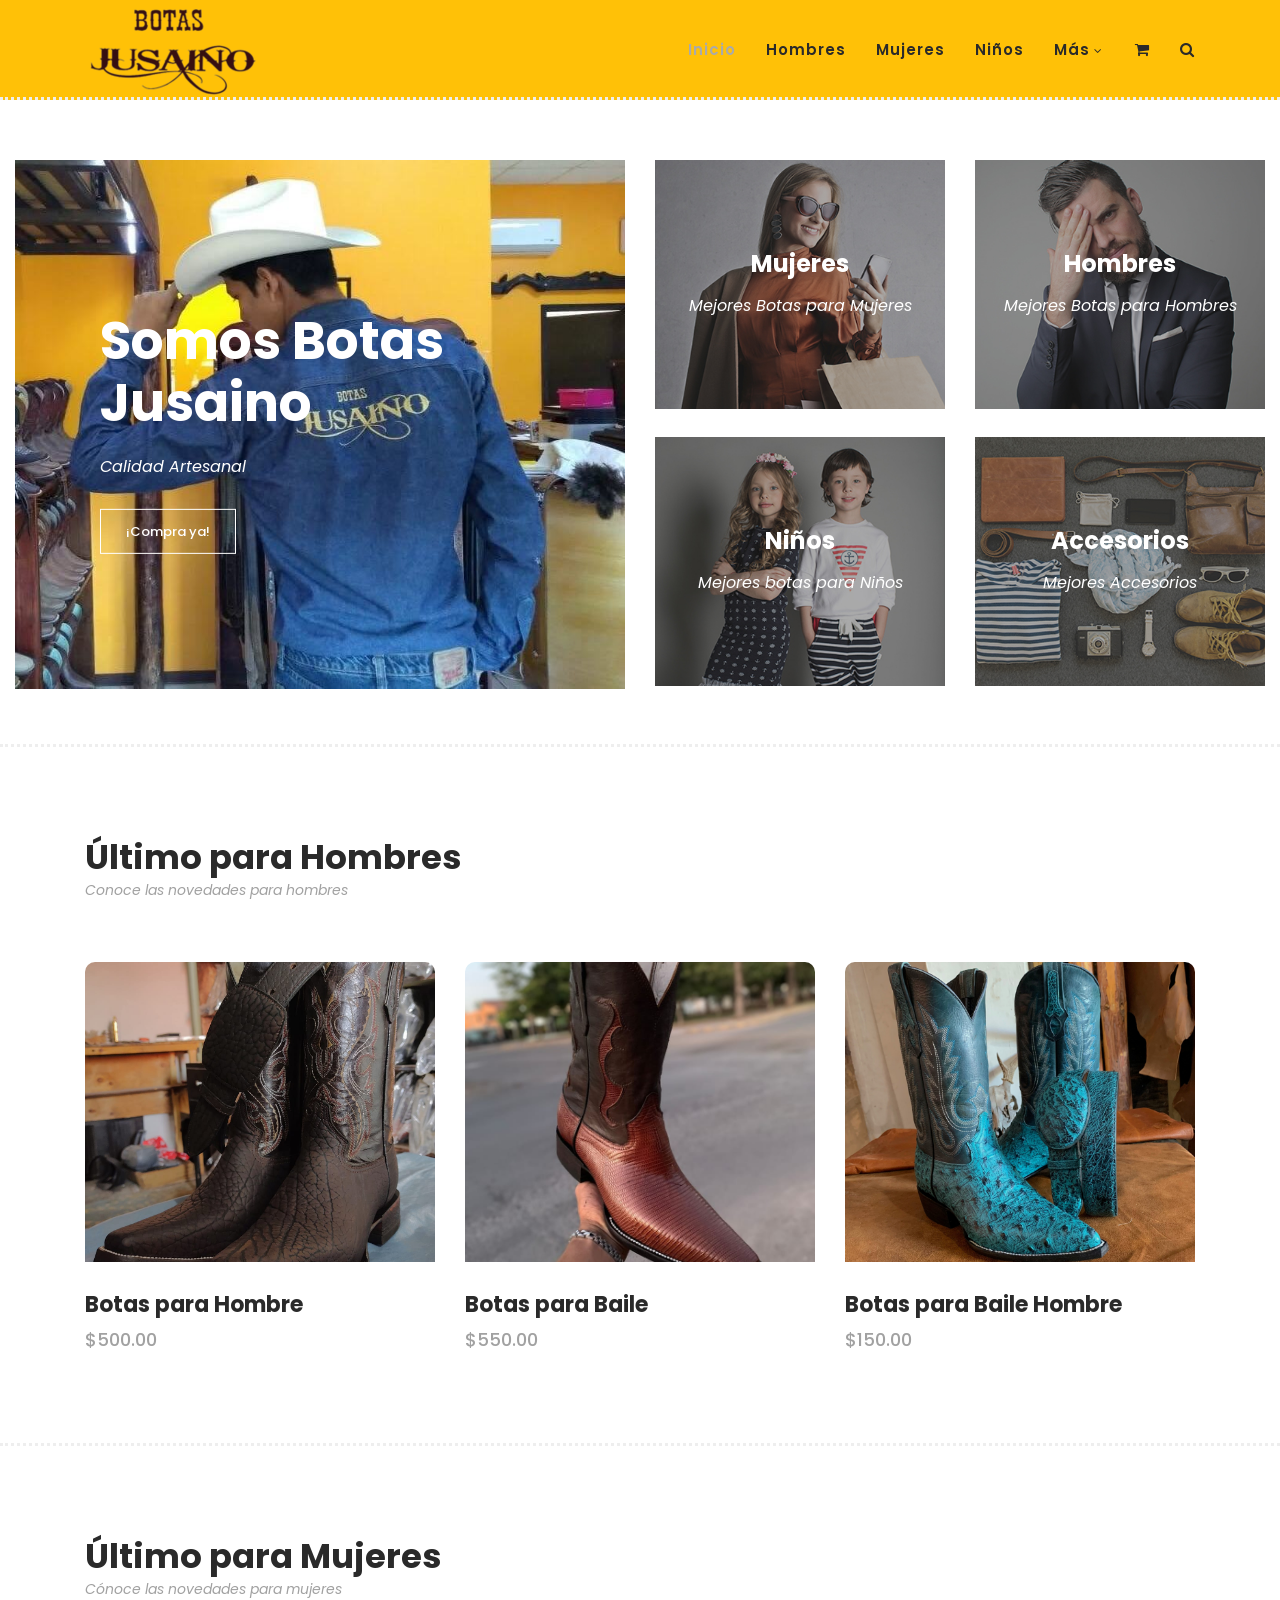
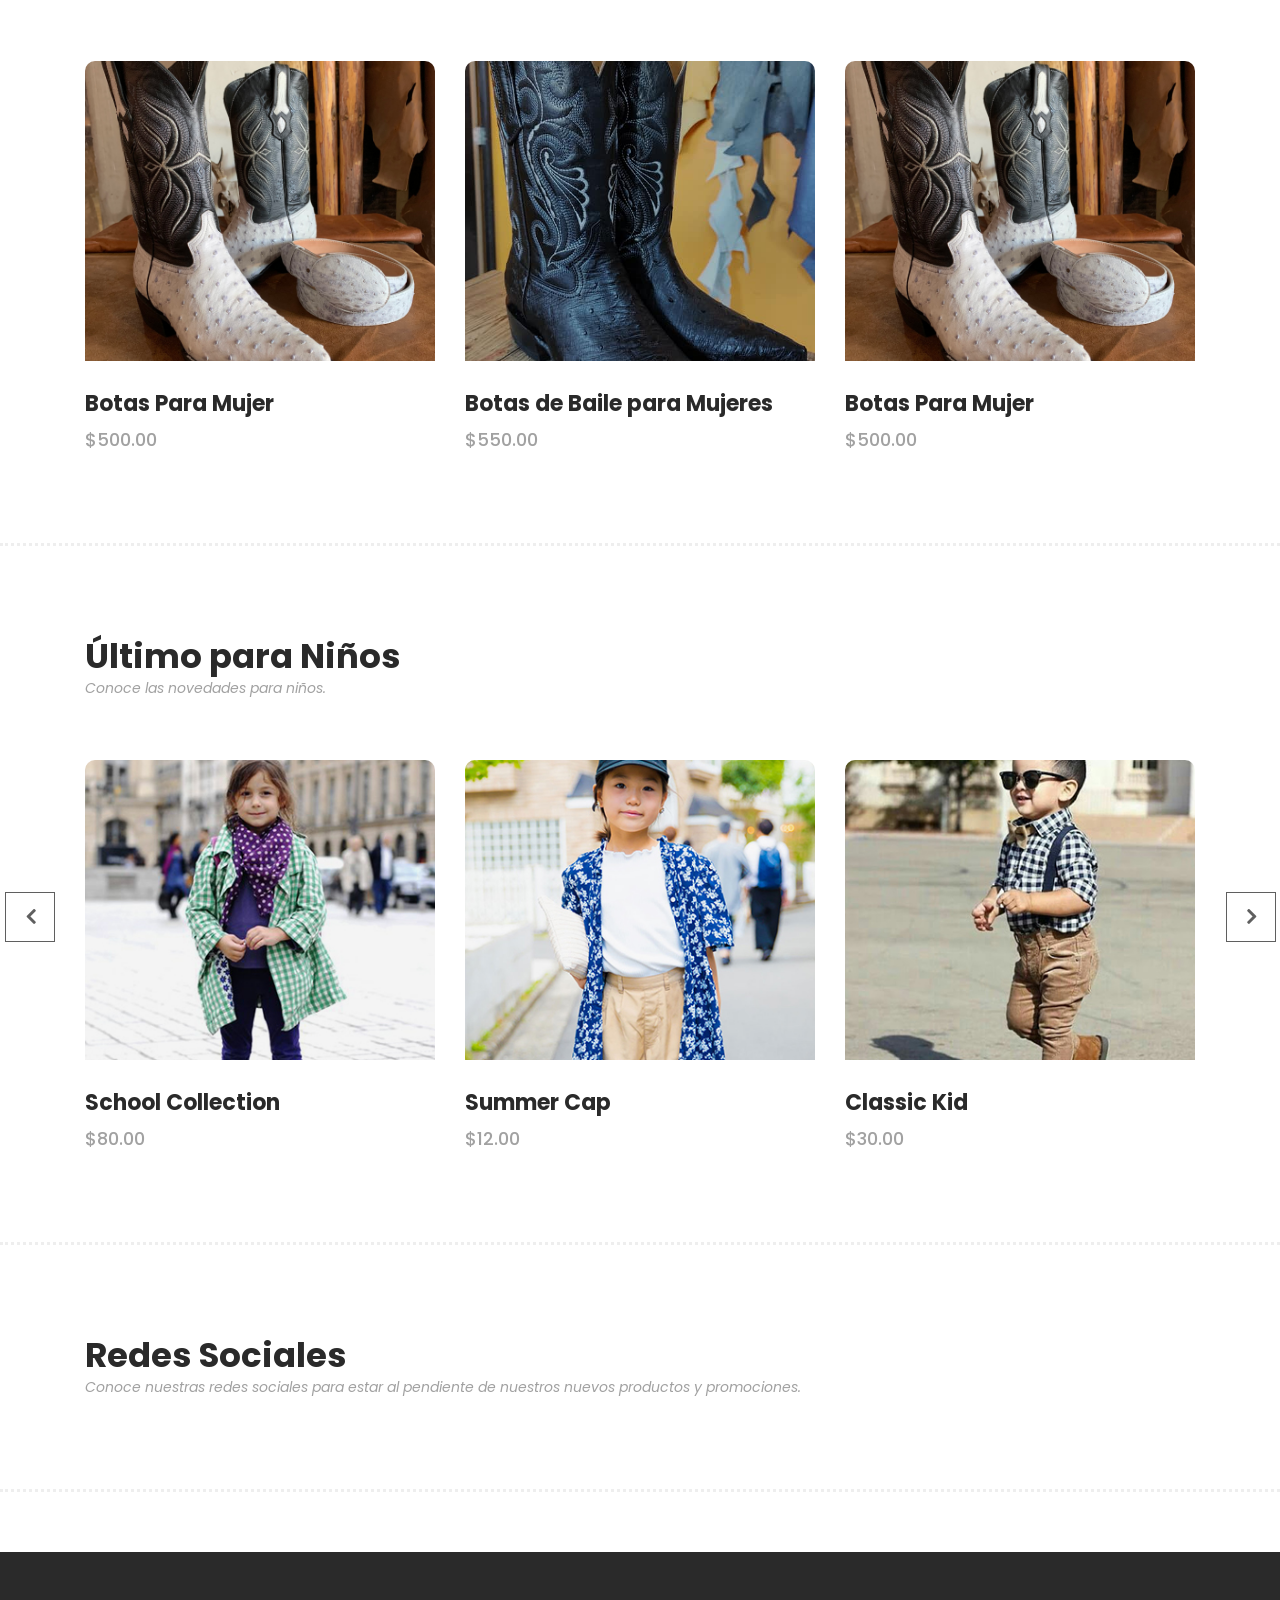
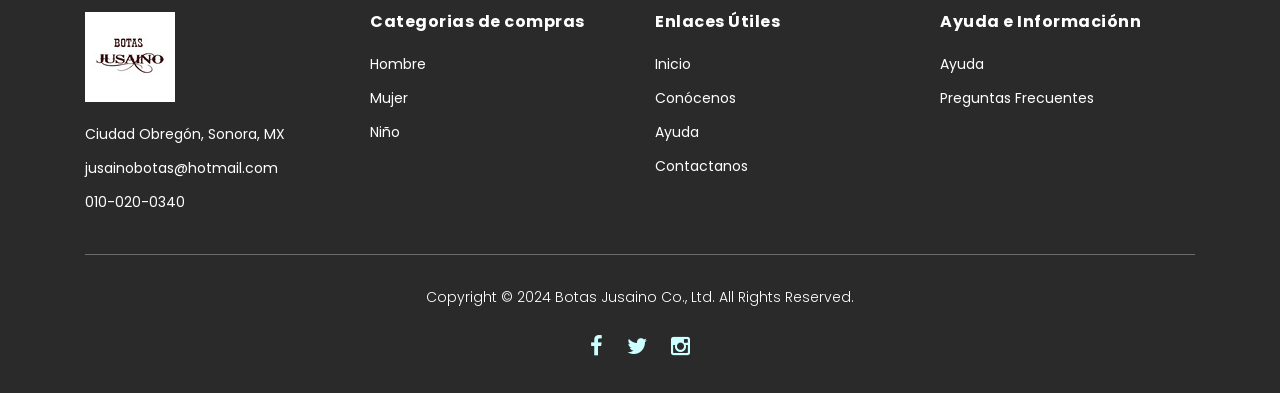
<file: SistemaECommerce_Front/public_html/index.html>
<!DOCTYPE html>
<html lang="es">

  <head>

    <meta charset="utf-8">
    <meta name="viewport" content="width=device-width, initial-scale=1, shrink-to-fit=no">
    <meta name="description" content="">
    <meta name="author" content="">
    <link href="https://fonts.googleapis.com/css?family=Poppins:100,200,300,400,500,600,700,800,900&display=swap" rel="stylesheet">

    <title>Botas Jusaino - Inicio</title>


    <!-- Additional CSS Files -->
    <link rel="stylesheet" type="text/css" href="assets/css/bootstrap.min.css">

    <link rel="stylesheet" type="text/css" href="assets/css/font-awesome.css">

    <link rel="stylesheet" href="assets/css/templatemo-hexashop.css">

    <link rel="stylesheet" href="assets/css/owl-carousel.css">

    <link rel="stylesheet" href="assets/css/lightbox.css">
<!--

TemplateMo 571 Hexashop

https://templatemo.com/tm-571-hexashop

-->
    </head>
    
    <body>
    
    <!-- ***** Preloader Start ***** -->
    <div id="preloader">
        <div class="jumper">
            <div></div>
            <div></div>
            <div></div>
        </div>
    </div>  
    <!-- ***** Preloader End ***** -->
    
    
    <!-- ***** Header Area Start ***** -->
    <header class="header-area header-sticky bg-warning">
        <div class="container">
            <div class="row">
                <div class="col-12">
                    <nav class="main-nav">
                        
                        <!-- ***** Logo Start ***** -->
                        <a href="index.html" class="logo">
                            <img src="assets/images/logo BotasJusaino.png" alt=""/>
                        </a>
                        <!-- ***** Logo End ***** -->
                        <!-- ***** Menu Start ***** -->
                        <ul class="nav">
                            <li class="scroll-to-section"><a href="#top" class="active">Inicio</a></li>
                            <li class="scroll-to-section"><a href="#men">Hombres</a></li>
                            <li class="scroll-to-section"><a href="#women">Mujeres</a></li>
                            <li class="scroll-to-section"><a href="#kids">Niños</a></li>
                            
                            <li class="submenu">
                                <a href="javascript:;">Más</a>
                                <ul>
                                    <li><a href="about.html">Conócenos</a></li>
                                    <li><a href="products.html">Productos</a></li>
                                    <!--<li><a href="single-product.html">Producto a Detalle</a></li>-->
                                    <li><a href="contact.html">Contáctanos</a></li>
                                    <li><a href="register.html">Registrar producto</a></li>
                                </ul>
                            </li>

                            <!--
                            <li class="submenu">
                                <a href="javascript:;">Features</a>
                                <ul>
                                    <li><a href="#">Features Page 1</a></li>
                                    <li><a href="#">Features Page 2</a></li>
                                    <li><a href="#">Features Page 3</a></li>
                                    <li><a rel="nofollow" href="https://templatemo.com/page/4" target="_blank">Template Page 4</a></li>
                                </ul>
                            </li>


                            <li class="scroll-to-section"><a href="#explore">Explore</a></li>

                        -->
                            <li><a href="shoppingcart.html"><i class="fa fa-shopping-cart" aria-hidden="true"></i></a></li>
                            
                            <li><a href="#"><i class="fa fa-search" aria-hidden="true"></i></a></li>
                        </ul>        
                        <a class='menu-trigger'>
                            <span>Menu</span>
                        </a>
                        <!-- ***** Menu End ***** -->
                    </nav>
                </div>
            </div>
        </div>
    </header>
    <!-- ***** Header Area End ***** -->

    <!-- ***** Main Banner Area Start ***** -->
    <div class="main-banner" id="top">
        <div class="container-fluid">
            <div class="row">
                <div class="col-lg-6">
                    <div class="left-content">
                        <div class="thumb">
                            <div class="inner-content">
                                <h4>Somos Botas Jusaino</h4>
                                <span>Calidad Artesanal</span>
                                <div class="main-border-button">
                                    <a href="#">¡Compra ya!</a>
                                </div>
                            </div>
                            <img src="assets/images/coverBotasJusaino.jpg" alt="">
                        </div>
                    </div>
                </div>
                <div class="col-lg-6">
                    <div class="right-content">
                        <div class="row">
                            <div class="col-lg-6">
                                <div class="right-first-image">
                                    <div class="thumb">
                                        <div class="inner-content">
                                            <h4>Mujeres</h4>
                                            <span>Mejores Botas para Mujeres</span>
                                        </div>
                                        <div class="hover-content">
                                            <div class="inner">
                                                <h4>Mujeres</h4>
                                                <p>Diseños cómodos y originales</p>
                                                <div class="main-border-button">
                                                    <a href="#">Descubre Más</a>
                                                </div>
                                            </div>
                                        </div>
                                        <img src="assets/images/baner-right-image-01.jpg">
                                    </div>
                                </div>
                            </div>
                            <div class="col-lg-6">
                                <div class="right-first-image">
                                    <div class="thumb">
                                        <div class="inner-content">
                                            <h4>Hombres</h4>
                                            <span>Mejores Botas para Hombres</span>
                                        </div>
                                        <div class="hover-content">
                                            <div class="inner">
                                                <h4>Hombre</h4>
                                                <p>Diseños Clasicos de alta calidad</p>
                                                <div class="main-border-button">
                                                    <a href="#">Descubre Más</a>
                                                </div>
                                            </div>
                                        </div>
                                        <img src="assets/images/baner-right-image-02.jpg">
                                    </div>
                                </div>
                            </div>
                            <div class="col-lg-6">
                                <div class="right-first-image">
                                    <div class="thumb">
                                        <div class="inner-content">
                                            <h4>Niños</h4>
                                            <span>Mejores botas para Niños</span>
                                        </div>
                                        <div class="hover-content">
                                            <div class="inner">
                                                <h4>Niños</h4>
                                                <p>Diseños para todos</p>
                                                <div class="main-border-button">
                                                    <a href="#">Descubre Más</a>
                                                </div>
                                            </div>
                                        </div>
                                        <img src="assets/images/baner-right-image-03.jpg">
                                    </div>
                                </div>
                            </div>
                            <div class="col-lg-6">
                                <div class="right-first-image">
                                    <div class="thumb">
                                        <div class="inner-content">
                                            <h4>Accesorios</h4>
                                            <span>Mejores Accesorios</span>
                                        </div>
                                        <div class="hover-content">
                                            <div class="inner">
                                                <h4>Accesorios</h4>
                                                <p>Accesorios con la mas alta calidad de cuero</p>
                                                <div class="main-border-button">
                                                    <a href="#">Descubre Más</a>
                                                </div>
                                            </div>
                                        </div>
                                        <img src="assets/images/baner-right-image-04.jpg">
                                    </div>
                                </div>
                            </div>
                        </div>
                    </div>
                </div>
            </div>
        </div>
    </div>
    <!-- ***** Main Banner Area End ***** -->

    <!-- ***** Men Area Starts ***** -->
    <section class="section" id="men">
        <div class="container">
            <div class="row">
                <div class="col-lg-6">
                    <div class="section-heading">
                        <h2>Último para Hombres</h2>
                        <span>Conoce las novedades para hombres</span>
                    </div>
                </div>
            </div>
        </div>
        <div class="container">
            <div class="row">
                <div class="col-lg-12">
                    <div class="men-item-carousel">
                        <div class="owl-men-item owl-carousel">
                            <div class="item">
                                <div class="thumb">
                                    <div class="hover-content">
                                        <ul>
                                            <li><a href="single-product.html"><i class="fa fa-eye"></i></a></li>
                                            <li><a href="single-product.html"><i class="fa fa-star"></i></a></li>
                                            <li><a href="single-product.html"><i class="fa fa-shopping-cart"></i></a></li>
                                        </ul>
                                    </div>
                                    <img src="assets/images/botas01.jpg" alt="">
                                </div>
                                <div class="down-content">
                                    <h4>Botas para Hombre</h4>
                                    <span>$500.00</span>
                                    <ul class="stars">
                                </div>
                            </div>
                            <div class="item">
                                <div class="thumb">
                                    <div class="hover-content">
                                        <ul>
                                            <li><a href="single-product.html"><i class="fa fa-eye"></i></a></li>
                                            <li><a href="single-product.html"><i class="fa fa-star"></i></a></li>
                                            <li><a href="single-product.html"><i class="fa fa-shopping-cart"></i></a></li>
                                        </ul>
                                    </div>
                                    <img src="assets/images/botas02.jpg" alt="">
                                </div>
                                <div class="down-content">
                                    <h4>Botas para Baile</h4>
                                    <span>$550.00</span>

                                </div>
                            </div>
                            <div class="item">
                                <div class="thumb">
                                    <div class="hover-content">
                                        <ul>
                                            <li><a href="single-product.html"><i class="fa fa-eye"></i></a></li>
                                            <li><a href="single-product.html"><i class="fa fa-star"></i></a></li>
                                            <li><a href="single-product.html"><i class="fa fa-shopping-cart"></i></a></li>
                                        </ul>
                                    </div>
                                    <img src="assets/images/botas03.jpg" alt="">
                                </div>
                                <div class="down-content">
                                    <h4>Botas para Baile Hombre</h4>
                                    <span>$150.00</span>
                                </div>
                            </div>
                            <!--
                            <div class="item">
                                <div class="thumb">
                                    <div class="hover-content">
                                        <ul>
                                            <li><a href="single-product.html"><i class="fa fa-eye"></i></a></li>
                                            <li><a href="single-product.html"><i class="fa fa-star"></i></a></li>
                                            <li><a href="single-product.html"><i class="fa fa-shopping-cart"></i></a></li>
                                        </ul>
                                    </div>
                                    <img src="assets/images/men-01.jpg" alt="">
                                </div>
                                <div class="down-content">
                                    <h4>Classic Spring</h4>
                                    <span>$120.00</span>
                                </div>
                            </div>
                        -->
                        </div>
                    </div>
                </div>
            </div>
        </div>
    </section>
    <!-- ***** Men Area Ends ***** -->

    <!-- ***** Women Area Starts ***** -->
    <section class="section" id="women">
        <div class="container">
            <div class="row">
                <div class="col-lg-6">
                    <div class="section-heading">
                        <h2>Último para Mujeres</h2>
                        <span>Cónoce las novedades para mujeres</span>
                    </div>
                </div>
            </div>
        </div>
        <div class="container">
            <div class="row">
                <div class="col-lg-12">
                    <div class="women-item-carousel">
                        <div class="owl-women-item owl-carousel">
                            <div class="item">
                                <div class="thumb">
                                    <div class="hover-content">
                                        <ul>
                                            <li><a href="single-product.html"><i class="fa fa-eye"></i></a></li>
                                            <li><a href="single-product.html"><i class="fa fa-star"></i></a></li>
                                            <li><a href="single-product.html"><i class="fa fa-shopping-cart"></i></a></li>
                                        </ul>
                                    </div>
                                    <img src="assets/images/botas04.jpg" alt="">
                                </div>
                                <div class="down-content">
                                    <h4>Botas Para Mujer</h4>
                                    <span>$500.00</span>
                                </div>
                            </div>
                            <div class="item">
                                <div class="thumb">
                                    <div class="hover-content">
                                        <ul>
                                            <li><a href="single-product.html"><i class="fa fa-eye"></i></a></li>
                                            <li><a href="single-product.html"><i class="fa fa-star"></i></a></li>
                                            <li><a href="single-product.html"><i class="fa fa-shopping-cart"></i></a></li>
                                        </ul>
                                    </div>
                                    <img src="assets/images/botas05.jpg" alt="">
                                </div>
                                <div class="down-content">
                                    <h4>Botas de Baile para Mujeres</h4>
                                    <span>$550.00</span>
                                </div>
                            </div>
                            <!--
                            <div class="item">
                                <div class="thumb">
                                    <div class="hover-content">
                                        <ul>
                                            <li><a href="single-product.html"><i class="fa fa-eye"></i></a></li>
                                            <li><a href="single-product.html"><i class="fa fa-star"></i></a></li>
                                            <li><a href="single-product.html"><i class="fa fa-shopping-cart"></i></a></li>
                                        </ul>
                                    </div>
                                    <img src="assets/images/women-03.jpg" alt="">
                                </div>
                                <div class="down-content">
                                    <h4>Spring Collection</h4>
                                    <span>$130.00</span>
                                </div>
                            </div>
                        -->
                        <!--
                            <div class="item">
                                <div class="thumb">
                                    <div class="hover-content">
                                        <ul>
                                            <li><a href="single-product.html"><i class="fa fa-eye"></i></a></li>
                                            <li><a href="single-product.html"><i class="fa fa-star"></i></a></li>
                                            <li><a href="single-product.html"><i class="fa fa-shopping-cart"></i></a></li>
                                        </ul>
                                    </div>
                                    <img src="assets/images/women-01.jpg" alt="">
                                </div>
                                <div class="down-content">
                                    <h4>Classic Spring</h4>
                                    <span>$120.00</span>
                                </div>
                            </div>
                        </div>
                    -->
                    </div>
                </div>
            </div>
        </div>
    </section>
    <!-- ***** Women Area Ends ***** -->

    <!-- ***** Kids Area Starts ***** -->
    <section class="section" id="kids">
        <div class="container">
            <div class="row">
                <div class="col-lg-6">
                    <div class="section-heading">
                        <h2>Último para Niños</h2>
                        <span>Conoce las novedades para niños.</span>
                    </div>
                </div>
            </div>
        </div>
        <div class="container">
            <div class="row">
                <div class="col-lg-12">
                    <div class="kid-item-carousel">
                        <div class="owl-kid-item owl-carousel">
                            <div class="item">
                                <div class="thumb">
                                    <div class="hover-content">
                                        <ul>
                                            <li><a href="single-product.html"><i class="fa fa-eye"></i></a></li>
                                            <li><a href="single-product.html"><i class="fa fa-star"></i></a></li>
                                            <li><a href="single-product.html"><i class="fa fa-shopping-cart"></i></a></li>
                                        </ul>
                                    </div>
                                    <img src="assets/images/kid-01.jpg" alt="">
                                </div>
                                <div class="down-content">
                                    <h4>School Collection</h4>
                                    <span>$80.00</span>
                                </div>
                            </div>
                            <div class="item">
                                <div class="thumb">
                                    <div class="hover-content">
                                        <ul>
                                            <li><a href="single-product.html"><i class="fa fa-eye"></i></a></li>
                                            <li><a href="single-product.html"><i class="fa fa-star"></i></a></li>
                                            <li><a href="single-product.html"><i class="fa fa-shopping-cart"></i></a></li>
                                        </ul>
                                    </div>
                                    <img src="assets/images/kid-02.jpg" alt="">
                                </div>
                                <div class="down-content">
                                    <h4>Summer Cap</h4>
                                    <span>$12.00</span>
                                </div>
                            </div>
                            <div class="item">
                                <div class="thumb">
                                    <div class="hover-content">
                                        <ul>
                                            <li><a href="single-product.html"><i class="fa fa-eye"></i></a></li>
                                            <li><a href="single-product.html"><i class="fa fa-star"></i></a></li>
                                            <li><a href="single-product.html"><i class="fa fa-shopping-cart"></i></a></li>
                                        </ul>
                                    </div>
                                    <img src="assets/images/kid-03.jpg" alt="">
                                </div>
                                <div class="down-content">
                                    <h4>Classic Kid</h4>
                                    <span>$30.00</span>
                                </div>
                            </div>
                            <div class="item">
                                <div class="thumb">
                                    <div class="hover-content">
                                        <ul>
                                            <li><a href="single-product.html"><i class="fa fa-eye"></i></a></li>
                                            <li><a href="single-product.html"><i class="fa fa-star"></i></a></li>
                                            <li><a href="single-product.html"><i class="fa fa-shopping-cart"></i></a></li>
                                        </ul>
                                    </div>
                                    <img src="assets/images/kid-01.jpg" alt="">
                                </div>
                                <div class="down-content">
                                    <h4>Classic Spring</h4>
                                    <span>$120.00</span>
                                </div>
                            </div>
                        </div>
                    </div>
                </div>
            </div>
        </div>
    </section>
    <!-- ***** Kids Area Ends ***** -->

    <!-- ***** Explore Area Starts *****
    <section class="section" id="explore">
        <div class="container">
            <div class="row">
                <div class="col-lg-6">
                    <div class="left-content">
                        <h2>Explore Our Products</h2>
                        <span>You are allowed to use this HexaShop HTML CSS template. You can feel free to modify or edit this layout. You can convert this template as any kind of ecommerce CMS theme as you wish.</span>
                        <div class="quote">
                            <i class="fa fa-quote-left"></i><p>You are not allowed to redistribute this template ZIP file on any other website.</p>
                        </div>
                        <p>There are 5 pages included in this HexaShop Template and we are providing it to you for absolutely free of charge at our TemplateMo website. There are web development costs for us.</p>
                        <p>If this template is beneficial for your website or business, please kindly <a rel="nofollow" href="https://paypal.me/templatemo" target="_blank">support us</a> a little via PayPal. Please also tell your friends about our great website. Thank you.</p>
                        <div class="main-border-button">
                            <a href="products.html">Discover More</a>
                        </div>
                    </div>
                </div>
                <div class="col-lg-6">
                    <div class="right-content">
                        <div class="row">
                            <div class="col-lg-6">
                                <div class="leather">
                                    <h4>Leather Bags</h4>
                                    <span>Latest Collection</span>
                                </div>
                            </div>
                            <div class="col-lg-6">
                                <div class="first-image">
                                    <img src="assets/images/explore-image-01.jpg" alt="">
                                </div>
                            </div>
                            <div class="col-lg-6">
                                <div class="second-image">
                                    <img src="assets/images/explore-image-02.jpg" alt="">
                                </div>
                            </div>
                            <div class="col-lg-6">
                                <div class="types">
                                    <h4>Different Types</h4>
                                    <span>Over 304 Products</span>
                                </div>
                            </div>
                        </div>
                    </div>
                </div>
            </div>
        </div>
    </section>
    ***** Explore Area Ends ***** -->

    <!-- ***** Social Area Starts ***** -->
    <section class="section" id="social">
        <div class="container">
            <div class="row">
                <div class="col-lg-12">
                    <div class="section-heading">
                        <h2>Redes Sociales</h2>
                        <span>Conoce nuestras redes sociales para estar al pendiente de nuestros nuevos productos y promociones.</span>
                    </div>
                </div>
            </div>
        </div>
<!--
            <div class="container">
            <div class="row images">
                <div class="col-2">
                    <div class="thumb">
                        <div class="icon">
                            <a href="http://instagram.com">
                                <h6>Fashion</h6>
                                <i class="fa fa-instagram"></i>
                            </a>
                        </div>
                        <img src="assets/images/instagram-01.jpg" alt="">
                    </div>
                </div>
                <div class="col-2">
                    <div class="thumb">
                        <div class="icon">
                            <a href="http://instagram.com">
                                <h6>New</h6>
                                <i class="fa fa-instagram"></i>
                            </a>
                        </div>
                        <img src="assets/images/instagram-02.jpg" alt="">
                    </div>
                </div>
                <div class="col-2">
                    <div class="thumb">
                        <div class="icon">
                            <a href="http://instagram.com">
                                <h6>Brand</h6>
                                <i class="fa fa-instagram"></i>
                            </a>
                        </div>
                        <img src="assets/images/instagram-03.jpg" alt="">
                    </div>
                </div>
                <div class="col-2">
                    <div class="thumb">
                        <div class="icon">
                            <a href="http://instagram.com">
                                <h6>Makeup</h6>
                                <i class="fa fa-instagram"></i>
                            </a>
                        </div>
                        <img src="assets/images/instagram-04.jpg" alt="">
                    </div>
                </div>
                <div class="col-2">
                    <div class="thumb">
                        <div class="icon">
                            <a href="http://instagram.com">
                                <h6>Leather</h6>
                                <i class="fa fa-instagram"></i>
                            </a>
                        </div>
                        <img src="assets/images/instagram-05.jpg" alt="">
                    </div>
                </div>
                <div class="col-2">
                    <div class="thumb">
                        <div class="icon">
                            <a href="http://instagram.com">
                                <h6>Bag</h6>
                                <i class="fa fa-instagram"></i>
                            </a>
                        </div>
                        <img src="assets/images/instagram-06.jpg" alt="">
                    </div>
                </div>
            </div>
        </div>
-->
    </section>
    <!-- ***** Social Area Ends ***** -->

    
    <!-- ***** Footer Start ***** -->
    <footer>
        <div class="container">
            <div class="row">
                <div class="col-lg-3">
                    <div class="first-item">
                        <div class="logo">
                            <img src="assets/images/logoBaseBotasJusaino.jpg" alt=""/>
                        </div>
                        <ul>
                            <li><a href="#">Ciudad Obregón, Sonora, MX</a></li>
                            <li><a href="#">jusainobotas@hotmail.com</a></li>
                            <li><a href="#">010-020-0340</a></li>
                        </ul>
                    </div>
                </div>
                <div class="col-lg-3">
                    <h4>Categorias de compras</h4>
                    <ul>
                        <li><a href="#">Hombre</a></li>
                        <li><a href="#">Mujer</a></li>
                        <li><a href="#">Niño</a></li>
                    </ul>
                </div>
                <div class="col-lg-3">
                    <h4>Enlaces Útiles</h4>
                    <ul>
                        <li><a href="#">Inicio</a></li>
                        <li><a href="#">Conócenos</a></li>
                        <li><a href="#">Ayuda</a></li>
                        <li><a href="#">Contactanos</a></li>
                    </ul>
                </div>
                <div class="col-lg-3">
                    <h4>Ayuda e Informaciónn</h4>
                    <ul>
                        <li><a href="#">Ayuda</a></li>
                        <li><a href="#">Preguntas Frecuentes</a></li>

                    <!-- 
                        <li><a href="#">Shipping</a></li>
                        <li><a href="#">Tracking ID</a></li>
                    -->
                    </ul>
                </div>
                <div class="col-lg-12">
                    <div class="under-footer">
                        <p>Copyright © 2024 Botas Jusaino Co., Ltd. All Rights Reserved. 
                        
                            
                        <!--
                        <br>Design: <a href="https://templatemo.com" target="_parent" title="free css templates">TemplateMo</a></p>
                        -->
                        <ul>
                            <li><a href="#"><i class="fa fa-facebook"></i></a></li>
                            <li><a href="#"><i class="fa fa-twitter"></i></a></li>
                            <li><a href="#"><i class="fa fa-instagram"></i></a></li>
                        </ul>
                    </div>
                </div>
            </div>
        </div>
    </footer>
    

    <!-- jQuery -->
    <script src="assets/js/jquery-2.1.0.min.js"></script>

    <!-- Bootstrap -->
    <script src="assets/js/popper.js"></script>
    <script src="assets/js/bootstrap.min.js"></script>

    <!-- Plugins -->
    <script src="assets/js/owl-carousel.js"></script>
    <script src="assets/js/accordions.js"></script>
    <script src="assets/js/datepicker.js"></script>
    <script src="assets/js/scrollreveal.min.js"></script>
    <script src="assets/js/waypoints.min.js"></script>
    <script src="assets/js/jquery.counterup.min.js"></script>
    <script src="assets/js/imgfix.min.js"></script> 
    <script src="assets/js/slick.js"></script> 
    <script src="assets/js/lightbox.js"></script> 
    <script src="assets/js/isotope.js"></script> 
    
    <!-- Global Init -->
    <script src="assets/js/custom.js"></script>

    <script>

        $(function() {
            var selectedClass = "";
            $("p").click(function(){
            selectedClass = $(this).attr("data-rel");
            $("#portfolio").fadeTo(50, 0.1);
                $("#portfolio div").not("."+selectedClass).fadeOut();
            setTimeout(function() {
              $("."+selectedClass).fadeIn();
              $("#portfolio").fadeTo(50, 1);
            }, 500);
                
            });
        });

    </script>

  </body>
</html>
</file>
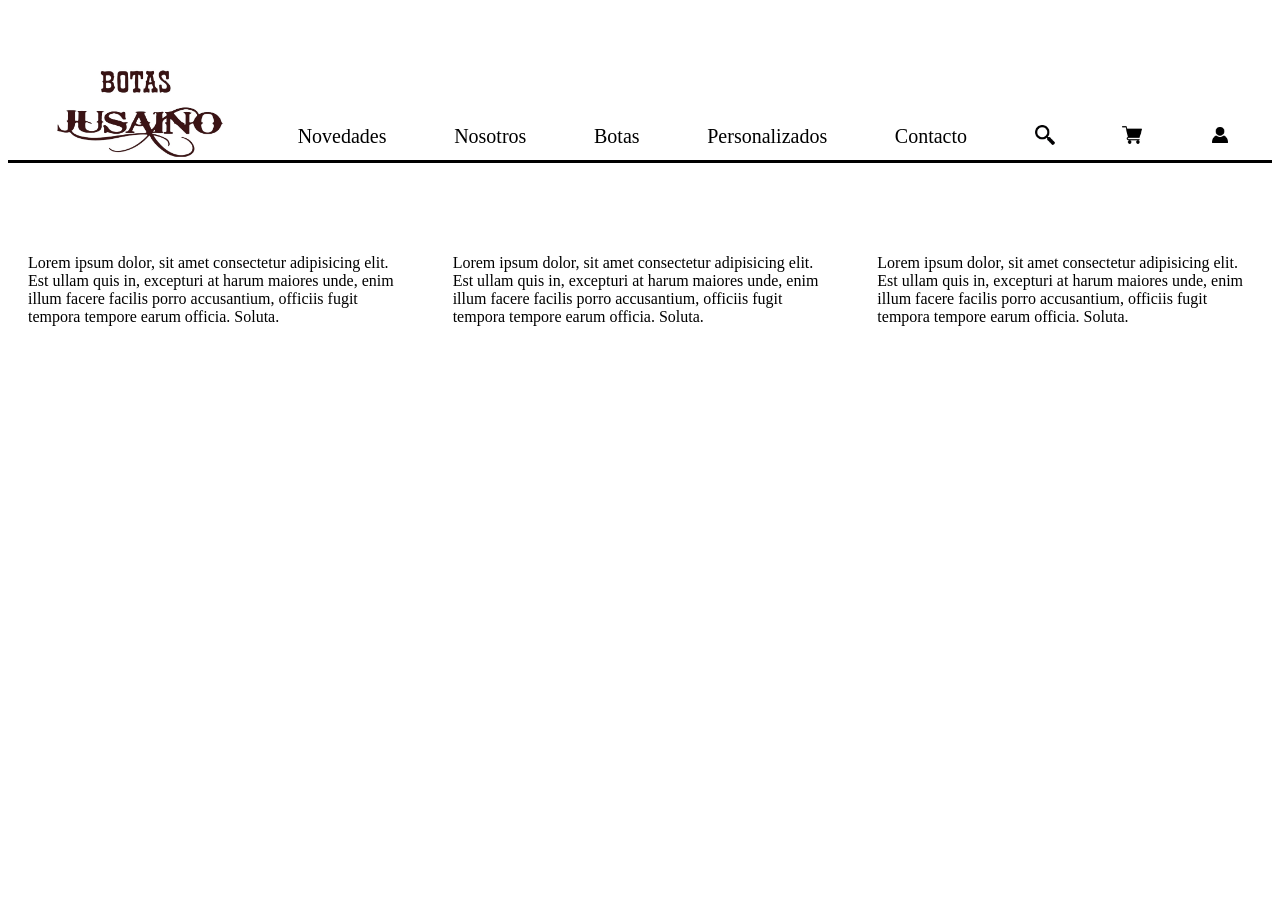
<file: Front/agregarProducto.html>
<!DOCTYPE html>
<html lang="en">

<head>
    <meta charset="UTF-8">
    <meta name="viewport" content="width=device-width, initial-scale=1.0">
    <link rel="stylesheet" href="css/agregarProducto.css">
    <title>Agregar producto</title>
</head>

<body>

    <div class="contenedor-navegacion">
        <nav class="nav-principal contenedor">
            <a href="index.html"><img src="img/logo-principal.jpg" class="logo-principal"></a>
            <a href="Novedades.html" class="nav-enlace">Novedades</a>
            <a href="Nosotros.html" class="nav-enlace">Nosotros</a>
            <a href="Botas.html" class="nav-enlace">Botas</a>
            <a href="Personalizados" class="nav-enlace">Personalizados</a>
            <a href="contacto.html" class="nav-enlace">Contacto</a>
            <a href="#" class="nav-icono"><img src="img/icono-busqueda.png"></a>
            <a href="#" class="nav-icono"><img src="img/icono-carrito.png"></a>
            <a href="#" class="nav-icono"><img src="img/icono-usuario.png"></a>
        </div>
    </div>

    <div class="formulario-agregar-producto">
        <div class="columna1">
            <p>Lorem ipsum dolor, sit amet consectetur adipisicing elit. Est ullam quis in, excepturi at harum maiores unde, enim illum facere facilis porro accusantium, officiis fugit tempora tempore earum officia. Soluta.</p>
        </div>

        <div class="columna2">
            <p>Lorem ipsum dolor, sit amet consectetur adipisicing elit. Est ullam quis in, excepturi at harum maiores unde, enim illum facere facilis porro accusantium, officiis fugit tempora tempore earum officia. Soluta.</p>
        </div>

        <div class="columna3">
            <p>Lorem ipsum dolor, sit amet consectetur adipisicing elit. Est ullam quis in, excepturi at harum maiores unde, enim illum facere facilis porro accusantium, officiis fugit tempora tempore earum officia. Soluta.</p>
        </div>
    </div>
</body>

</html>
</file>
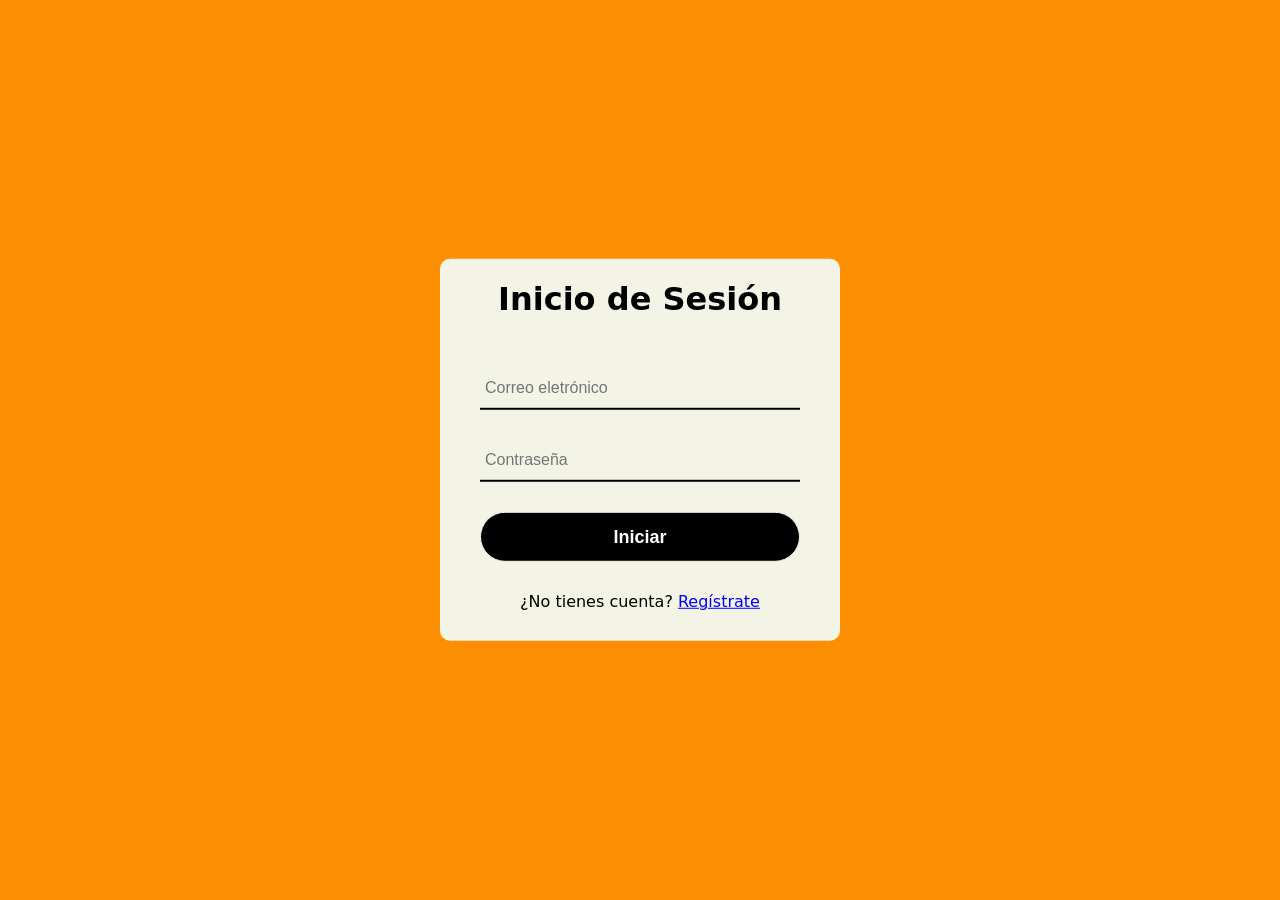
<file: Front/login.html>
<!DOCTYPE html>
<html lang="en">

<head>
    <meta charset="UTF-8">
    <meta name="viewport" content="width=device-width, initial-scale=1.0">
    <title>Inicio de Sesión</title>
    <link rel="stylesheet" href="login.css">

</head>

<body>

    <main class="formulario">
        <h1>Inicio de Sesión</h1>
        <form id="loginForm">
            <div class="correo">
                <input id="emailInput" type="email" required placeholder="Correo eletrónico">
            </div>
            <div class="contraseña">
                <input id="passwordInput" type="password" required placeholder="Contraseña">
            </div>
            <input type="submit" value="Iniciar">
            <div class="registrarse">
                ¿No tienes cuenta? <a href="SCE_register.html">Regístrate</a>
            </div>
        </form>
    </main>
    <script src="scriptLogin.js"></script>
</body>

</html>
</file>
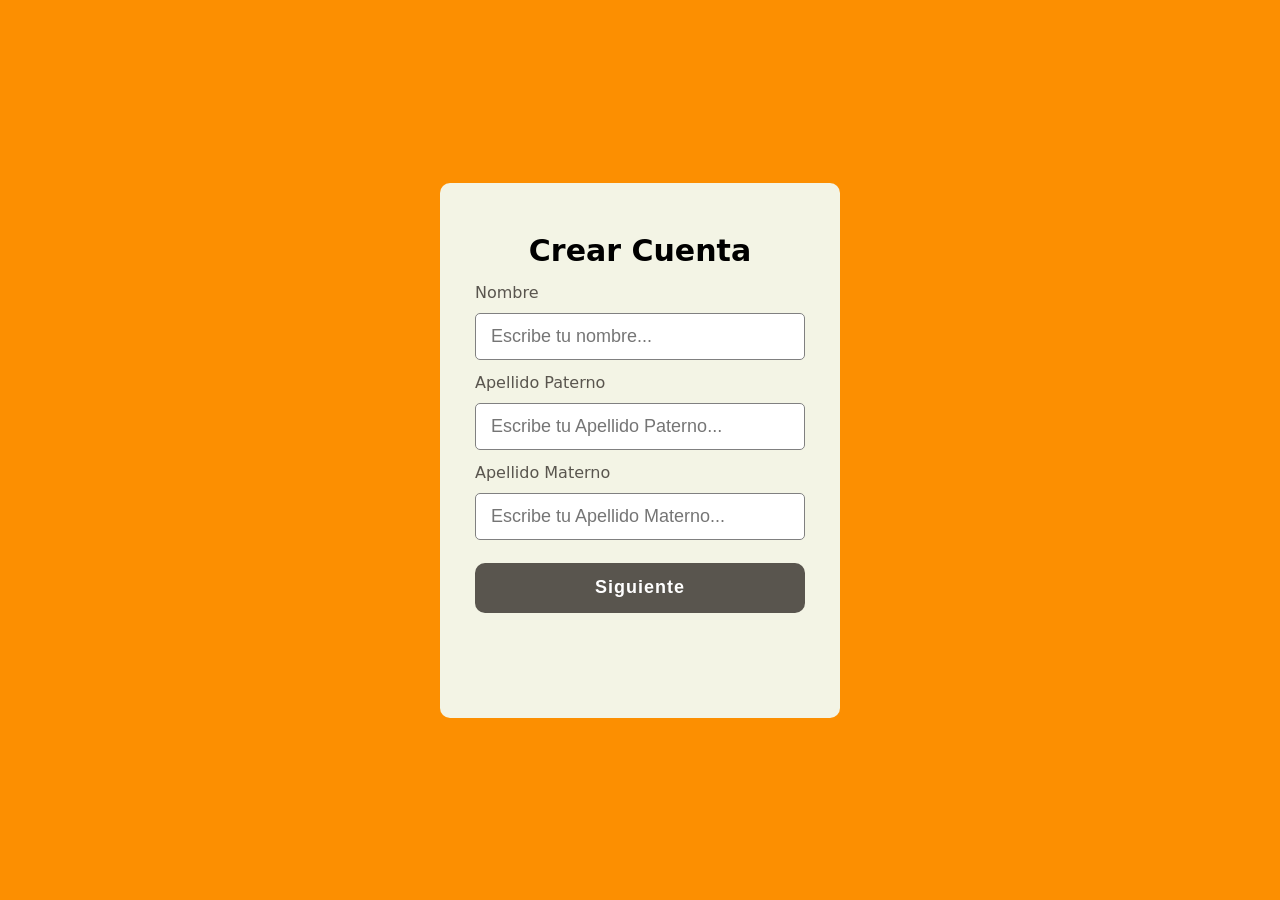
<file: Front/SCE_register.html>
<!DOCTYPE html>
<html lang="en">

<head>
    <meta charset="UTF-8">
    <meta name="viewport" content="width=device-width, initial-scale=1.0">
    <title>Registrar</title>
    <link rel="stylesheet" href="SCE_register.css">
</head>

<body>
    <section class="container">
        <main class="form-outer">
            <form action="#">
                <section class="page slidepage">
                    <div class="title">Crear Cuenta</div>
                    <div class="field">
                        <div class="label">Nombre</div>
                        <input type="text" onkeyup="success1()" id="textsend1" placeholder="Escribe tu nombre...">
                    </div>
                    <div class="field">
                        <div class="label">Apellido Paterno</div>
                        <input type="text" placeholder="Escribe tu Apellido Paterno...">
                    </div>
                    <div class="field">
                        <div class="label">Apellido Materno</div>
                        <input type="text" placeholder="Escribe tu Apellido Materno...">
                    </div>
                    <div class="field nextBtn">
                        <button type="button" id="button1" disabled>Siguiente</button>
                    </div>
                </section>
                <section class="page">
                    <div class="title">Información de Contacto</div>
                    <div class="field">
                        <div class="label">Correo Electrónico</div>
                        <input type="email" id="textsend" placeholder="Escribe tu Email...">
                    </div>
                    <div class="field">
                        <div class="label">Contraseña</div>
                        <input type="password" id="password" placeholder="Escribe tu Contraseña...">
                    </div>
                    <div class="field">
                        <div class="label">Número Telefónico</div>
                        <input type="tel" id="phone" placeholder="Escribe tu Número Telefónico...">
                    </div>
                    <div class="field buttons">
                        <button type="button" class="prev-1 prev">Anterior</button>
                        <button type="button" id="next-1" class="next-1 next" disabled>Siguiente</button>
                    </div>
                </section>

                <section class="page">
                    <div class="field">
                        <div class="label">Estado</div>
                        <input type="text" placeholder="Escribe el Estado de donde vienes...">
                    </div>
                    <div class="field">
                        <div class="label">Ciudad</div>
                        <input type="text" placeholder="Escribe tu bella Ciudad...">
                    </div>
                    <div class="field">
                        <div class="label">Código Postal</div>
                        <input type="text" placeholder="Escribe tu código postal...">
                    </div>
                    <div class="field buttons">
                        <button type="button" class="prev-2 prev">Anterior</button>
                        <button type="button" class="next-2 next">Siguiente</button>
                    </div>
                </section>

                <section class="page">
                    <div class="title">Fecha de Cumpleaños</div>
                    <div class="field">
                        <div class="label">Fecha Nacimiento</div>
                        <input type="date">
                    </div>
                    <div class="field">
                        <div class="label">Género</div>
                        <select>
                            <option value="hombre">Hombre</option>
                            <option value="mujer">Mujer</option>
                        </select>
                    </div>
                    <div class="field buttons">
                        <button type="button" class="prev-3 prev">Anterior</button>
                        <button type="button" class="next-3 next">Siguiente</button>
                    </div>
                </section>

                <section class="page">
                    <div class="title">Domicilio</div>
                    <div class="field">
                        <div class="label">Colonia</div>
                        <input type="text" placeholder="Escribe el nombre de tu colonia...">
                    </div>
                    <div class="field">
                        <div class="label">Calle</div>
                        <input type="text" placeholder="Escribe el nombre de tu calle...">
                    </div>
                    <div class="field">
                        <div class="label">Número</div>
                        <input type="text" placeholder="Escribe el número de casa...">
                    </div>
                    <div class="field buttons">
                        <button class="prev-4 prev">Anterior</button>
                        <button type="submit" class="submit next">Registrar</button>
                    </div>
                </section>
            </form>

        </main>
    </section>
    <script src="script.js"></script>
</body>

</html>
</file>
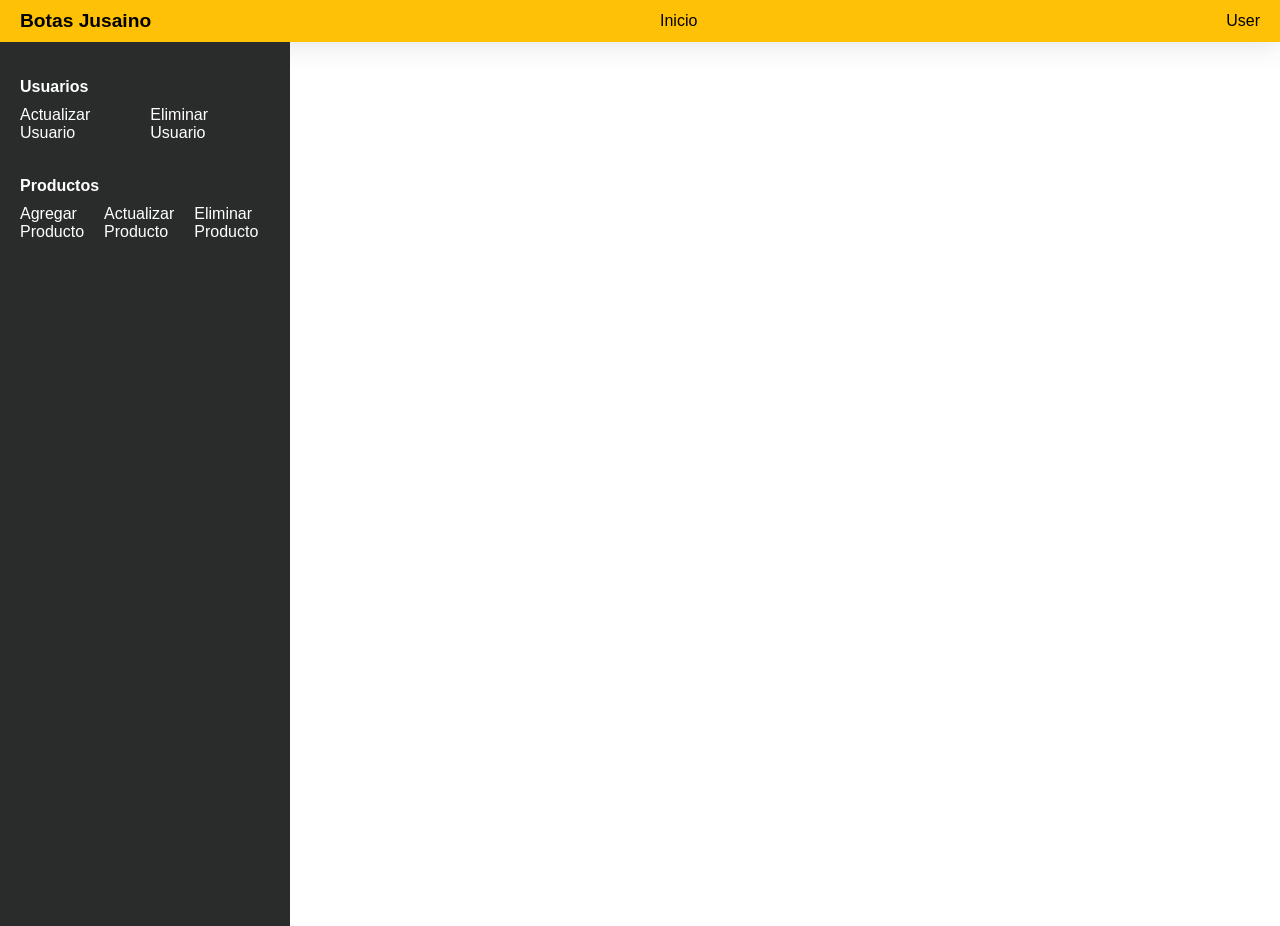
<file: SistemaECommerce_Front/public_html/adminDashboard.html>
<!DOCTYPE html>
<html lang="es">
  <head>
    <meta charset="UTF-8" />
    <meta name="viewport" content="width=device-width, initial-scale=1.0" />
    <title>Menú Administrador</title>
    <style>
      /* Estilos generales */
      body {
        font-family: Arial, sans-serif;
        margin: 0;
        padding: 0;
        background-color: #ffffff;
      }

      /* Encabezado */
      header {
        background-color: #fec106;
        padding: 10px 20px;
        display: flex;
        justify-content: space-between;
        align-items: center;
        box-shadow: 0 0.15rem 1.75rem 0 rgb(58 59 69 / 15%);
      }

      .logo {
        font-weight: bold;
        font-size: 1.2rem;
      }

      nav ul {
        list-style-type: none;
        margin: 0;
        padding: 0;
        display: flex;
      }

      nav li {
        margin-right: 20px;
      }

      nav a {
        color: #000;
        text-decoration: none;
      }

      .user-info {
        color: #000;
      }

      /* Contenido principal */
      main {
        display: flex;
        height: calc(100vh - 56px); /* Ajusta la altura segï¿½n sea necesario */
      }

      .sidebar {
        background-color: #2a2b2b;
        color: #ffffff;
        width: 250px;
        padding: 20px;
        height: 100%; /* La barra lateral abarca toda la altura */
        overflow-y: auto; /* Agrega scroll vertical si es necesario */
      }

      .section {
        margin-bottom: 30px;
      }

      .section h3 {
        font-size: 1rem;
        margin-bottom: 10px;
      }

      .section ul {
        list-style-type: none;
        padding: 0;
        margin: 0;
      }

      .section li {
        margin-bottom: 5px;
      }

      .section a {
        color: #ffffff;
        text-decoration: none;
        cursor: pointer;
      }

      .content {
        flex-grow: 1;
        padding: 20px;
      }

      .form-container,
      .table-container {
        display: none;
      }

      #addProductForm {
        background-color: #f5f5f5;
        padding: 20px;
        border-radius: 5px;
        box-shadow: 0 0 10px rgba(0, 0, 0, 0.2);
        display: none; /* Ocultar el formulario inicialmente */
      }

      #addProductForm input,
      #addProductForm select,
      #addProductForm textarea {
        width: 100%;
        padding: 10px;
        margin-bottom: 10px;
        border: 1px solid #ccc;
        border-radius: 3px;
      }

      #addProductForm button {
        background-color: #333;
        color: #fff;
        padding: 10px 20px;
        border: none;
        border-radius: 3px;
        cursor: pointer;
      }

      #imagePreview {
        width: 200px;
        height: 200px;
        border: 1px dashed #ccc;
        display: flex;
        justify-content: center;
        align-items: center;
        margin-bottom: 10px;
        cursor: pointer;
      }

      #imagePreview img {
        max-width: 100%;
        max-height: 100%;
      }

      /* Estilos responsivos */
      @media (max-width: 768px) {
        header {
          flex-direction: column;
          align-items: flex-start;
          padding: 10px;
        }

        .logo {
          margin-bottom: 10px;
        }

        nav ul {
          flex-direction: column;
        }

        nav li {
          margin-right: 0;
          margin-bottom: 10px;
        }

        main {
          flex-direction: column;
          height: auto;
        }

        .sidebar {
          width: 100%;
          height: auto;
        }

        .content {
          padding: 10px;
        }

        #addProductForm input,
        #addProductForm select,
        #addProductForm textarea {
          width: 100%;
        }
      }
    </style>
  </head>
  <body>
    <header>
      <div class="logo">Botas Jusaino</div>
      <nav>
        <ul>
          <li><a href="index.jsp">Inicio</a></li>
        </ul>
      </nav>
      <div class="user-info">User</div>
    </header>

    <main>
      <nav class="sidebar">
        <div class="section">
          <h3>Usuarios</h3>
          <ul>
            <li><a id="updateUserLink">Actualizar Usuario</a></li>
            <li><a id="deleteUserLink">Eliminar Usuario</a></li>
          </ul>
        </div>
        <div class="section">
          <h3>Productos</h3>
          <ul>
            <li><a id="addProductLink">Agregar Producto</a></li>
            <li><a id="updateProductLink">Actualizar Producto</a></li>
            <li><a id="deleteProductLink">Eliminar Producto</a></li>
          </ul>
        </div>
      </nav>

      <section class="content">
        <div class="table-container" id="updateUserTable">
          <h2>Actualizar Usuario</h2>
          <table>
            <!-- Tabla con lista de usuarios para actualizar -->
          </table>
          <button id="updateUserBtn">Actualizar Usuario</button>
        </div>

        <div class="form-container" id="addProductForm">
          <h2>Agregar Producto</h2>
          <form>
            <div id="imagePreview">
              <span>Cargar Imagen</span>
            </div>
            <input
              type="file"
              id="imageInput"
              accept="image/*"
              style="display: none"
            />
            <input type="text" placeholder="Cï¿½digo de barras" required />
            <select required>
              <option value="">Marca</option>
              <!-- Opciones de marca -->
            </select>
            <select required>
              <option value="">Material</option>
              <!-- Opciones de material -->
            </select>
            <input type="text" placeholder="Nombre" required />
            <textarea placeholder="Descripciï¿½n" required></textarea>
            <select required>
              <option value="">Color</option>
              <!-- Opciones de color -->
            </select>
            <input type="text" placeholder="Talla" required />
            <input type="number" placeholder="Cantidad" required />
            <input type="text" placeholder="Precio" required />
            <select required>
              <option value="">Categoria</option>
              <!-- Opciones de material -->
            </select>
            <select required>
              <option value="">Estilo</option>
              <!-- Opciones de material -->
            </select>
            <button type="submit">Guardar</button>
          </form>
        </div>

        <div class="table-container" id="updateProductTable">
          <h2>Actualizar Producto</h2>
          <table>
            <!-- Tabla con lista de productos para actualizar -->
          </table>
          <button id="updateProductBtn">Actualizar Producto</button>
        </div>

        <div class="table-container" id="deleteUserTable">
          <h2>Eliminar Usuario</h2>
          <table>
            <!-- Tabla con lista de usuarios para eliminar -->
          </table>
          <button id="deleteUserBtn">Eliminar Usuario</button>
        </div>

        <div class="table-container" id="deleteProductTable">
          <h2>Eliminar Producto</h2>
          <table>
            <!-- Tabla con lista de productos para eliminar -->
          </table>
          <button id="deleteProductBtn">Eliminar Producto</button>
        </div>
      </section>
    </main>
  </body>
</html>
</file>
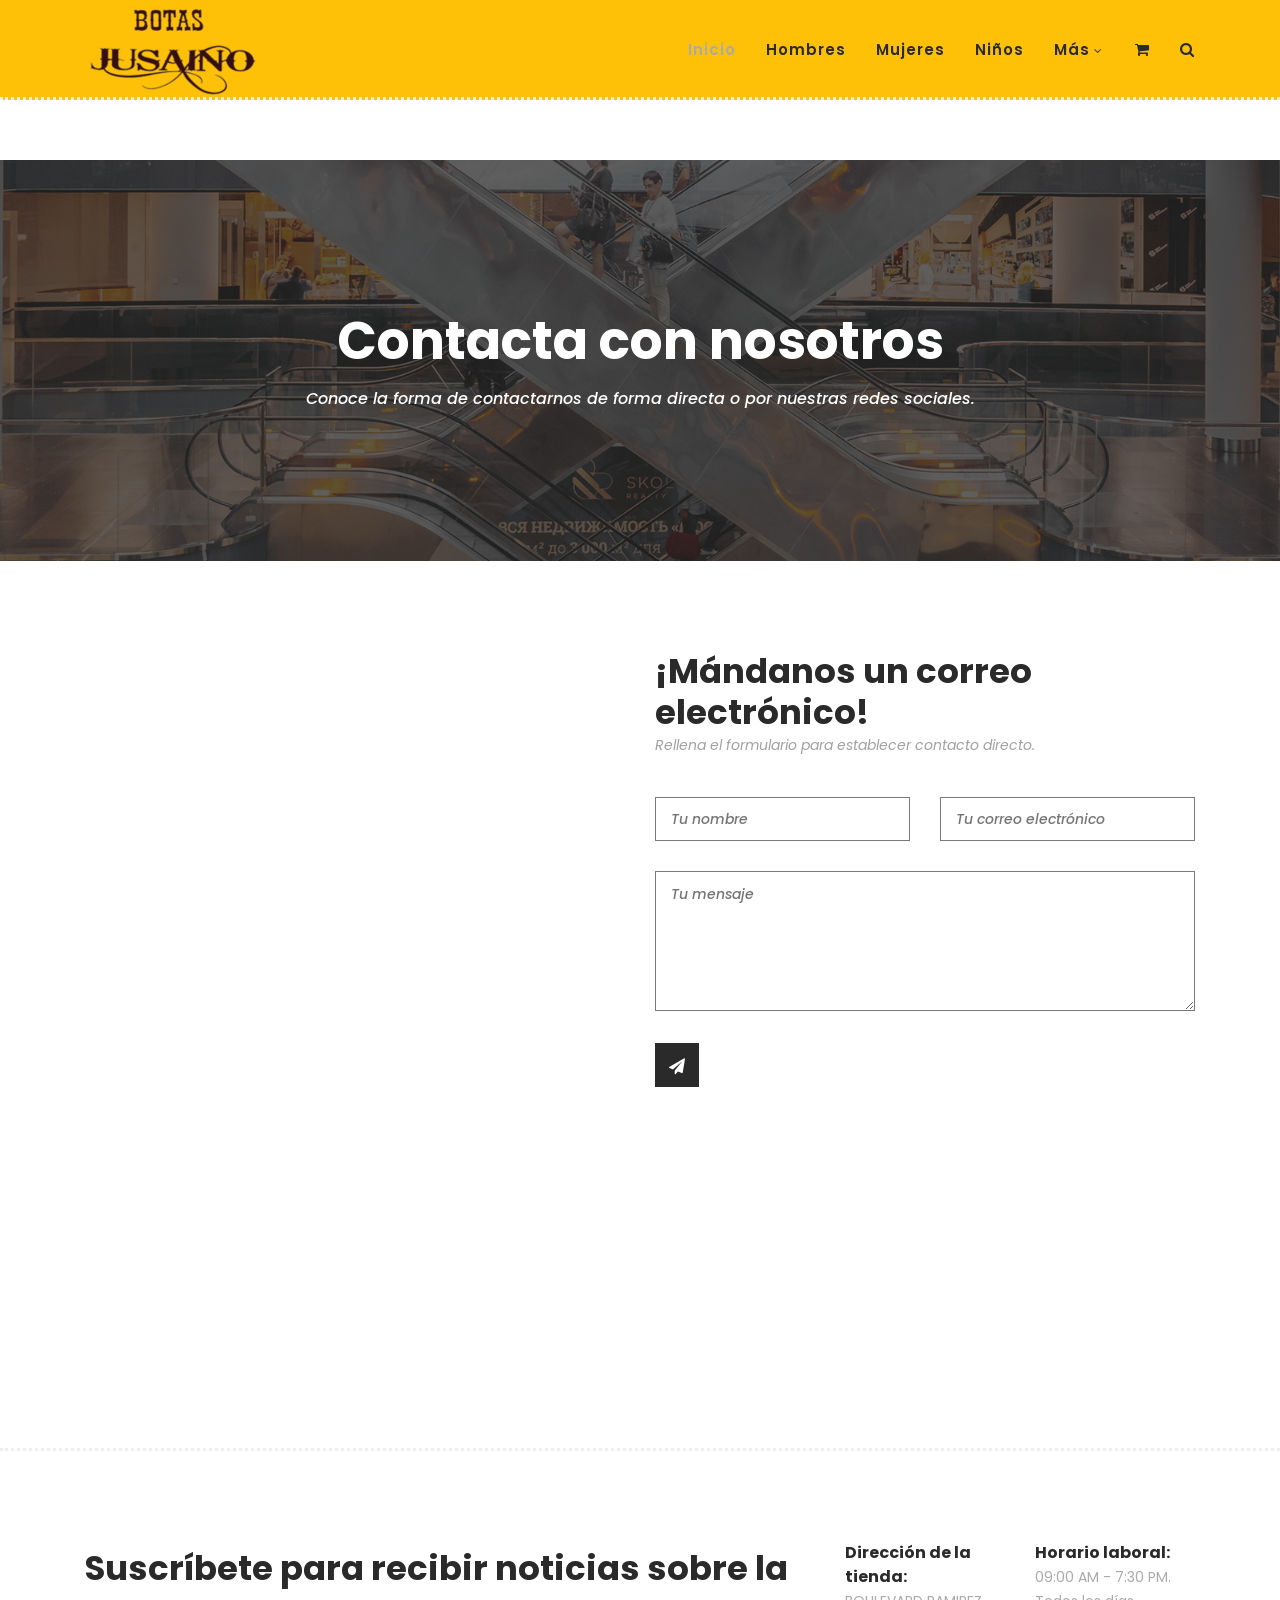
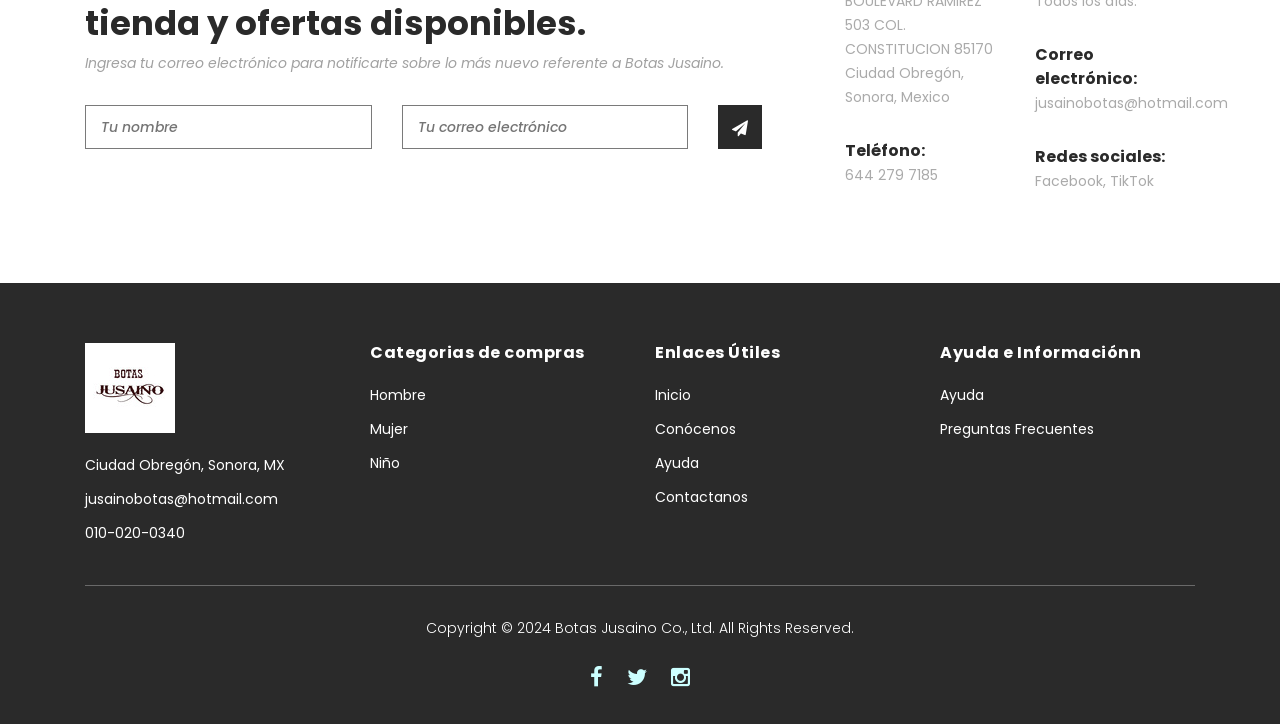
<file: SistemaECommerce_Front/public_html/contact.html>
<!DOCTYPE html>
<html lang="en">

  <head>

    <meta charset="utf-8">
    <meta name="viewport" content="width=device-width, initial-scale=1, shrink-to-fit=no">
    <meta name="description" content="">
    <meta name="author" content="">
    <link href="https://fonts.googleapis.com/css?family=Poppins:100,200,300,400,500,600,700,800,900&display=swap" rel="stylesheet">

    <title>Página de Contacto</title>


    <!-- Additional CSS Files -->
    <link rel="stylesheet" type="text/css" href="assets/css/bootstrap.min.css">

    <link rel="stylesheet" type="text/css" href="assets/css/font-awesome.css">

    <link rel="stylesheet" href="assets/css/templatemo-hexashop.css">

    <link rel="stylesheet" href="assets/css/owl-carousel.css">

    <link rel="stylesheet" href="assets/css/lightbox.css">
<!--

TemplateMo 571 Hexashop

https://templatemo.com/tm-571-hexashop

-->
    </head>
    
    <body>
    
    <!-- ***** Preloader Start ***** -->
    <div id="preloader">
        <div class="jumper">
            <div></div>
            <div></div>
            <div></div>
        </div>
    </div>  
    <!-- ***** Preloader End ***** -->
    
    
    <!-- ***** Header Area Start ***** -->
    <header class="header-area header-sticky bg-warning">
        <div class="container">
            <div class="row">
                <div class="col-12">
                    <nav class="main-nav">
                        
                        <!-- ***** Logo Start ***** -->
                        <a href="index.html" class="logo">
                            <img src="assets/images/logo BotasJusaino.png" alt=""/>
                        </a>
                        <!-- ***** Logo End ***** -->
                        <!-- ***** Menu Start ***** -->
                        <ul class="nav">
                            <li class="scroll-to-section"><a href="#top" class="active">Inicio</a></li>
                            <li class="scroll-to-section"><a href="#men">Hombres</a></li>
                            <li class="scroll-to-section"><a href="#women">Mujeres</a></li>
                            <li class="scroll-to-section"><a href="#kids">Niños</a></li>
                            
                            <li class="submenu">
                                <a href="javascript:;">Más</a>
                                <ul>
                                    <li><a href="about.html">Conócenos</a></li>
                                    <li><a href="products.html">Productos</a></li>
                                    <!--<li><a href="single-product.html">Producto a Detalle</a></li>-->
                                    <li><a href="contact.html">Contáctanos</a></li>
                                </ul>
                            </li>

                            <!--
                            <li class="submenu">
                                <a href="javascript:;">Features</a>
                                <ul>
                                    <li><a href="#">Features Page 1</a></li>
                                    <li><a href="#">Features Page 2</a></li>
                                    <li><a href="#">Features Page 3</a></li>
                                    <li><a rel="nofollow" href="https://templatemo.com/page/4" target="_blank">Template Page 4</a></li>
                                </ul>
                            </li>


                            <li class="scroll-to-section"><a href="#explore">Explore</a></li>

                        -->
                            <li><a href="#"><i class="fa fa-shopping-cart" aria-hidden="true"></i></a></li>
                            
                            <li><a href="#"><i class="fa fa-search" aria-hidden="true"></i></a></li>
                        </ul>        
                        <a class='menu-trigger'>
                            <span>Menu</span>
                        </a>
                        <!-- ***** Menu End ***** -->
                    </nav>
                </div>
            </div>
        </div>
    </header>
    <!-- ***** Header Area End ***** -->

    <!-- ***** Main Banner Area Start ***** -->
    <div class="page-heading about-page-heading" id="top">
        <div class="container">
            <div class="row">
                <div class="col-lg-12">
                    <div class="inner-content">
                        <h2>Contacta con nosotros</h2>
                        <span>Conoce la forma de contactarnos de forma directa o por nuestras redes sociales. </span>
                    </div>
                </div>
            </div>
        </div>
    </div>
    <!-- ***** Main Banner Area End ***** -->

    <!-- ***** Contact Area Starts ***** -->
    <div class="contact-us">
        <div class="container">
            <div class="row">
                <div class="col-lg-6">
                    <div id="map">
                        <iframe src="https://www.google.com/maps/embed?pb=!1m18!1m12!1m3!1d3539.8576090002425!2d-109.9507718!3d27.473692!2m3!1f0!2f0!3f0!3m2!1i1024!2i768!4f13.1!3m3!1m2!1s0x86c815e58d530443%3A0xc642a7c899a063aa!2sBOTAS%20JUSAINO!5e0!3m2!1ses-419!2smx!4v1710822570030!5m2!1ses-419!2smx" width="550" height="700" style="border:0;" allowfullscreen="" loading="lazy" referrerpolicy="no-referrer-when-downgrade"></iframe>
                      <!-- You can simply copy and paste "Embed a map" code from Google Maps for any location. -->
                      
                    </div>
                </div>
                <div class="col-lg-6">
                    <div class="section-heading">
                        <h2>¡Mándanos un correo electrónico!</h2>
                        <span>Rellena el formulario para establecer contacto directo.</span>
                    </div>
                    <form id="contact" action="" method="post">
                        <div class="row">
                          <div class="col-lg-6">
                            <fieldset>
                              <input name="name" type="text" id="name" placeholder="Tu nombre" required="">
                            </fieldset>
                          </div>
                          <div class="col-lg-6">
                            <fieldset>
                              <input name="email" type="text" id="email" placeholder="Tu correo electrónico" required="">
                            </fieldset>
                          </div>
                          <div class="col-lg-12">
                            <fieldset>
                              <textarea name="message" rows="6" id="message" placeholder="Tu mensaje" required=""></textarea>
                            </fieldset>
                          </div>
                          <div class="col-lg-12">
                            <fieldset>
                              <button type="submit" id="form-submit" class="main-dark-button"><i class="fa fa-paper-plane"></i></button>
                          </div>
                        </div>
                      </form>
                </div>
            </div>
        </div>
    </div>
    <!-- ***** Contact Area Ends ***** -->

    <!-- ***** Subscribe Area Starts ***** -->

    
    <div class="subscribe">
        <div class="container">
            <div class="row">
                <div class="col-lg-8">
                    <div class="section-heading">
                        <h2>Suscríbete para recibir noticias sobre la tienda y ofertas disponibles.</h2>
                        <span>Ingresa tu correo electrónico para notificarte sobre lo más nuevo referente a Botas Jusaino.</span>
                    </div>
                    <form id="subscribe" action="" method="get">
                        <div class="row">
                          <div class="col-lg-5">
                            <fieldset>
                              <input name="name" type="text" id="name" placeholder="Tu nombre" required="">
                            </fieldset>
                          </div>
                          <div class="col-lg-5">
                            <fieldset>
                              <input name="email" type="text" id="email" pattern="[^ @]*@[^ @]*" placeholder="Tu correo electrónico" required="">
                            </fieldset>
                          </div>
                          <div class="col-lg-2">
                            <fieldset>
                              <button type="submit" id="form-submit" class="main-dark-button"><i class="fa fa-paper-plane"></i></button>
                            </fieldset>
                          </div>
                        </div>
                    </form>
                </div>

                <div class="col-lg-4">
                    <div class="row">
                        <div class="col-6">
                            <ul>
                                <li>Dirección de la tienda:<br><span>BOULEVARD RAMIREZ 503 COL. CONSTITUCION 85170 Ciudad Obregón, Sonora, Mexico</span></li>
                                <li>Teléfono:<br><span>644 279 7185</span></li>
                            </ul>
                        </div>
                        <div class="col-6">
                            <ul>
                                <li>Horario laboral:<br><span>09:00 AM - 7:30 PM. Todos los días.</span></li>
                                <li>Correo electrónico:<br><span>jusainobotas@hotmail.com</span></li>
                                <li>Redes sociales:<br><span><a href="https://www.facebook.com/botasjusaino.19/">Facebook</a>, <a href="https://www.tiktok.com/@botas.jusaino3">TikTok</a></li>
                            </ul>
                        </div>
                    </div>
                </div>
            </div>
        </div>
    </div>
    <!-- ***** Subscribe Area Ends ***** -->

    <!-- ***** Footer Start ***** -->
 <footer>
        <div class="container">
            <div class="row">
                <div class="col-lg-3">
                    <div class="first-item">
                        <div class="logo">
                            <img src="assets/images/logoBaseBotasJusaino.jpg" alt=""/>
                        </div>
                        <ul>
                            <li><a href="#">Ciudad Obregón, Sonora, MX</a></li>
                            <li><a href="#">jusainobotas@hotmail.com</a></li>
                            <li><a href="#">010-020-0340</a></li>
                        </ul>
                    </div>
                </div>
                <div class="col-lg-3">
                    <h4>Categorias de compras</h4>
                    <ul>
                        <li><a href="#">Hombre</a></li>
                        <li><a href="#">Mujer</a></li>
                        <li><a href="#">Niño</a></li>
                    </ul>
                </div>
                <div class="col-lg-3">
                    <h4>Enlaces Útiles</h4>
                    <ul>
                        <li><a href="#">Inicio</a></li>
                        <li><a href="#">Conócenos</a></li>
                        <li><a href="#">Ayuda</a></li>
                        <li><a href="#">Contactanos</a></li>
                    </ul>
                </div>
                <div class="col-lg-3">
                    <h4>Ayuda e Informaciónn</h4>
                    <ul>
                        <li><a href="#">Ayuda</a></li>
                        <li><a href="#">Preguntas Frecuentes</a></li>

                    <!-- 
                        <li><a href="#">Shipping</a></li>
                        <li><a href="#">Tracking ID</a></li>
                    -->
                    </ul>
                </div>
                <div class="col-lg-12">
                    <div class="under-footer">
                        <p>Copyright © 2024 Botas Jusaino Co., Ltd. All Rights Reserved. 
                        
                            
                        <!--
                        <br>Design: <a href="https://templatemo.com" target="_parent" title="free css templates">TemplateMo</a></p>
                        -->
                        <ul>
                            <li><a href="#"><i class="fa fa-facebook"></i></a></li>
                            <li><a href="#"><i class="fa fa-twitter"></i></a></li>
                            <li><a href="#"><i class="fa fa-instagram"></i></a></li>
                        </ul>
                    </div>
                </div>
            </div>
        </div>
    </footer>
    

    <!-- jQuery -->
    <script src="assets/js/jquery-2.1.0.min.js"></script>

    <!-- Bootstrap -->
    <script src="assets/js/popper.js"></script>
    <script src="assets/js/bootstrap.min.js"></script>

    <!-- Plugins -->
    <script src="assets/js/owl-carousel.js"></script>
    <script src="assets/js/accordions.js"></script>
    <script src="assets/js/datepicker.js"></script>
    <script src="assets/js/scrollreveal.min.js"></script>
    <script src="assets/js/waypoints.min.js"></script>
    <script src="assets/js/jquery.counterup.min.js"></script>
    <script src="assets/js/imgfix.min.js"></script> 
    <script src="assets/js/slick.js"></script> 
    <script src="assets/js/lightbox.js"></script> 
    <script src="assets/js/isotope.js"></script> 
    
    <!-- Global Init -->
    <script src="assets/js/custom.js"></script>

    <script>

        $(function() {
            var selectedClass = "";
            $("p").click(function(){
            selectedClass = $(this).attr("data-rel");
            $("#portfolio").fadeTo(50, 0.1);
                $("#portfolio div").not("."+selectedClass).fadeOut();
            setTimeout(function() {
              $("."+selectedClass).fadeIn();
              $("#portfolio").fadeTo(50, 1);
            }, 500);
                
            });
        });

    </script>

  </body>

</html>
</file>
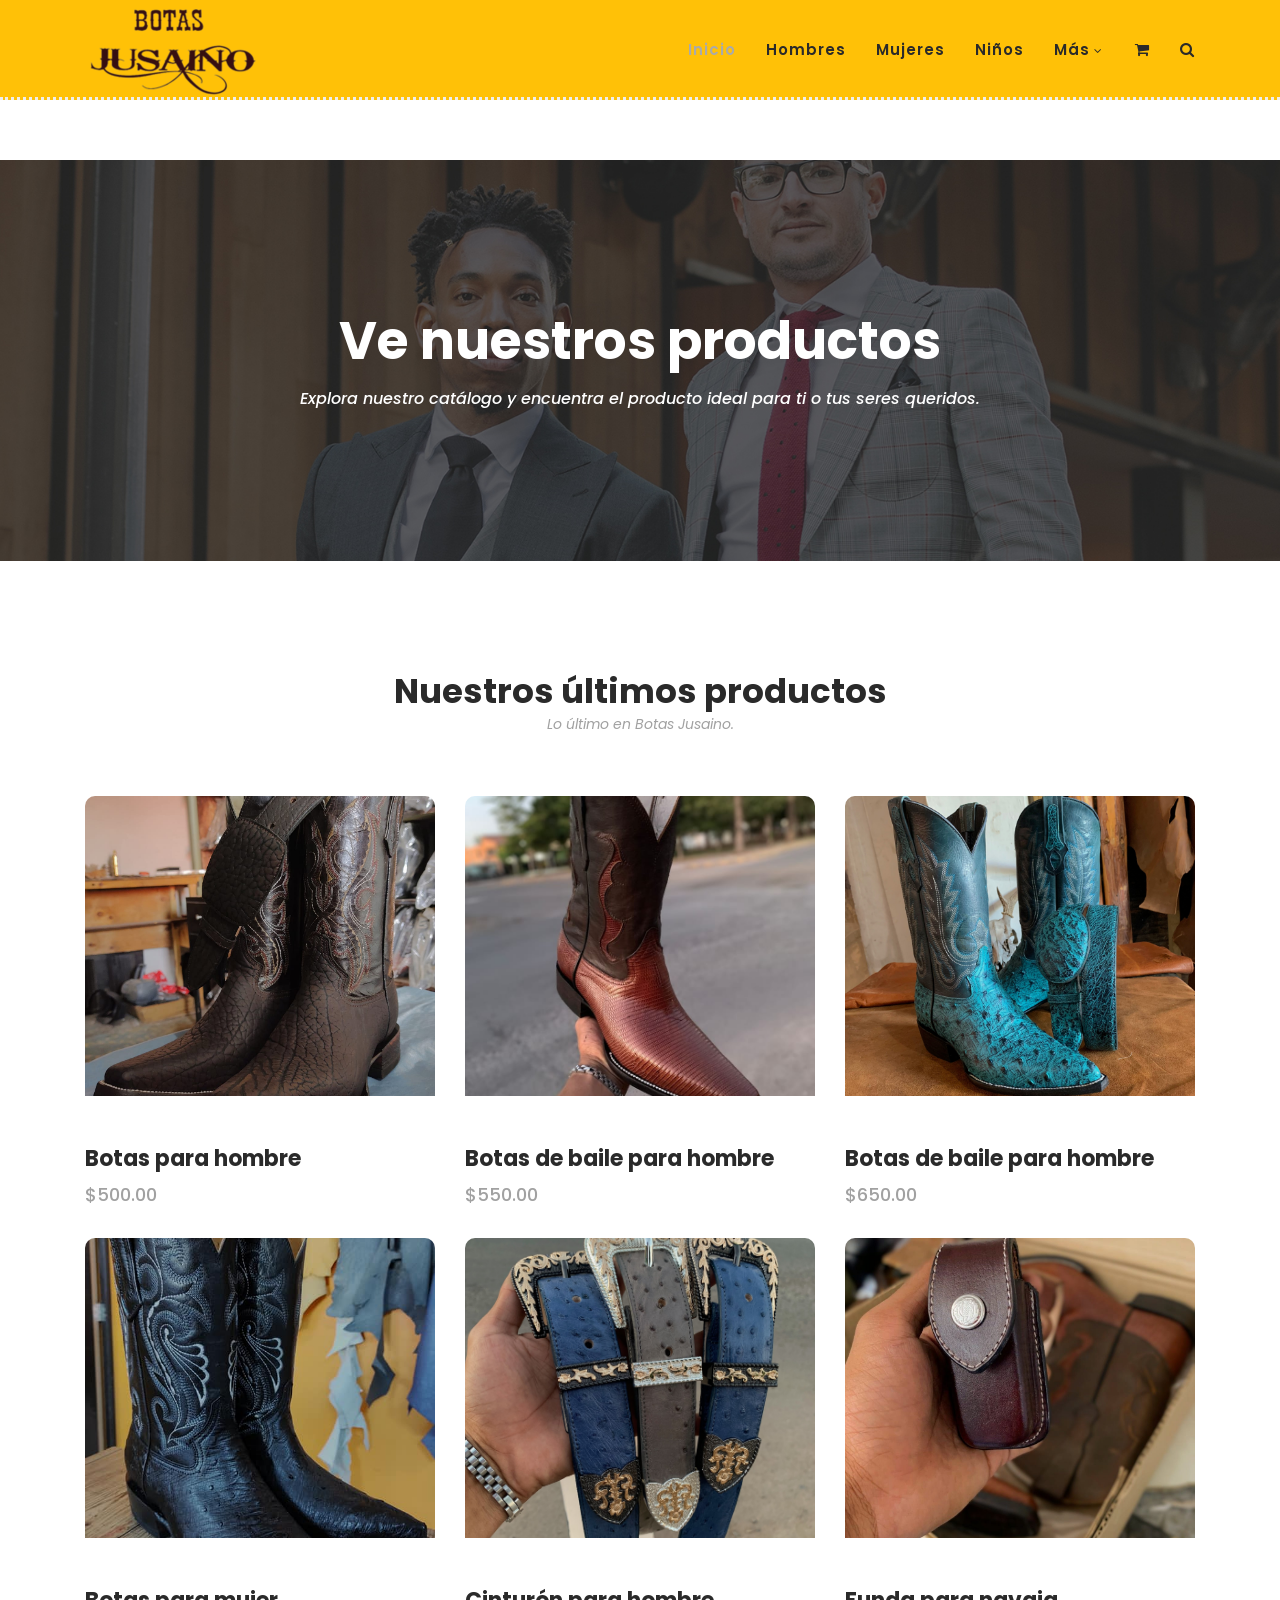
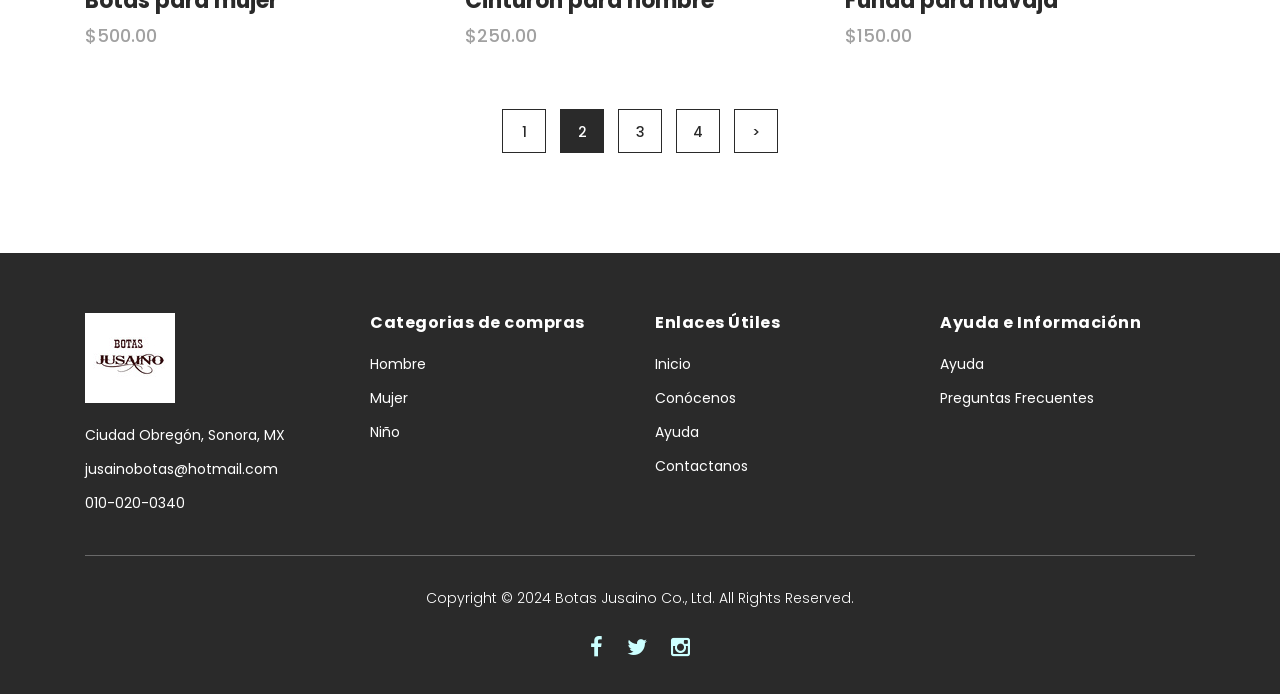
<file: SistemaECommerce_Front/public_html/products.html>
<!DOCTYPE html>
<html lang="es">

  <head>

    <meta charset="utf-8">
    <meta name="viewport" content="width=device-width, initial-scale=1, shrink-to-fit=no">
    <meta name="description" content="">
    <meta name="author" content="">
    <link href="https://fonts.googleapis.com/css?family=Poppins:100,200,300,400,500,600,700,800,900&display=swap" rel="stylesheet">

    <title>Botas Jusaino - Registrar</title>


    <!-- Additional CSS Files -->
    <link rel="stylesheet" type="text/css" href="assets/css/bootstrap.min.css">

    <link rel="stylesheet" type="text/css" href="assets/css/font-awesome.css">

    <link rel="stylesheet" href="assets/css/templatemo-hexashop.css">

    <link rel="stylesheet" href="assets/css/owl-carousel.css">

    <link rel="stylesheet" href="assets/css/lightbox.css">
<!--

TemplateMo 571 Hexashop

https://templatemo.com/tm-571-hexashop

-->
    </head>
    
    <body>
    
    <!-- ***** Preloader Start ***** -->
    <div id="preloader">
        <div class="jumper">
            <div></div>
            <div></div>
            <div></div>
        </div>
    </div>  
    <!-- ***** Preloader End ***** -->
    
    
    <!-- ***** Header Area Start ***** -->
    <header class="header-area header-sticky bg-warning">
        <div class="container">
            <div class="row">
                <div class="col-12">
                    <nav class="main-nav">
                        
                        <!-- ***** Logo Start ***** -->
                        <a href="index.html" class="logo">
                            <img src="assets/images/logo BotasJusaino.png" alt=""/>
                        </a>
                        <!-- ***** Logo End ***** -->
                        <!-- ***** Menu Start ***** -->
                        <ul class="nav">
                            <li class="scroll-to-section"><a href="#top" class="active">Inicio</a></li>
                            <li class="scroll-to-section"><a href="#men">Hombres</a></li>
                            <li class="scroll-to-section"><a href="#women">Mujeres</a></li>
                            <li class="scroll-to-section"><a href="#kids">Niños</a></li>
                            
                            <li class="submenu">
                                <a href="javascript:;">Más</a>
                                <ul>
                                    <li><a href="about.html">Conócenos</a></li>
                                    <li><a href="products.html">Productos</a></li>
                                    <!--<li><a href="single-product.html">Producto a Detalle</a></li>-->
                                    <li><a href="contact.html">Contáctanos</a></li>
                                    <li><a href="register.html">Registrar producto</a></li>
                                </ul>
                            </li>

                            <!--
                            <li class="submenu">
                                <a href="javascript:;">Features</a>
                                <ul>
                                    <li><a href="#">Features Page 1</a></li>
                                    <li><a href="#">Features Page 2</a></li>
                                    <li><a href="#">Features Page 3</a></li>
                                    <li><a rel="nofollow" href="https://templatemo.com/page/4" target="_blank">Template Page 4</a></li>
                                </ul>
                            </li>


                            <li class="scroll-to-section"><a href="#explore">Explore</a></li>

                        -->
                            <li><a href="#"><i class="fa fa-shopping-cart" aria-hidden="true"></i></a></li>
                            
                            <li><a href="#"><i class="fa fa-search" aria-hidden="true"></i></a></li>
                        </ul>        
                        <a class='menu-trigger'>
                            <span>Menu</span>
                        </a>
                        <!-- ***** Menu End ***** -->
                    </nav>
                </div>
            </div>
        </div>
    </header>

    <!-- ***** Main Banner Area Start ***** -->
    <div class="page-heading" id="top">
        <div class="container">
            <div class="row">
                <div class="col-lg-12">
                    <div class="inner-content">
                        <h2>Ve nuestros productos</h2>
                        <span>Explora nuestro catálogo y encuentra el producto ideal para ti o tus seres queridos.</span>
                    </div>
                </div>
            </div>
        </div>
    </div>
    <!-- ***** Main Banner Area End ***** -->


    <!-- ***** Products Area Starts ***** -->
    <section class="section" id="products">
        <div class="container">
            <div class="row">
                <div class="col-lg-12">
                    <div class="section-heading">
                        <h2>Nuestros últimos productos</h2>
                        <span>Lo último en Botas Jusaino.</span>
                    </div>
                </div>
            </div>
        </div>
        <div class="container">
            <div class="row">
                <div class="col-lg-4">
                    <div class="item">
                        <div class="thumb">
                            <div class="hover-content">
                                <ul>
                                    <li><a href="single-product.html"><i class="fa fa-eye"></i></a></li>
                                    <li><a href="single-product.html"><i class="fa fa-star"></i></a></li>
                                    <li><a href="single-product.html"><i class="fa fa-shopping-cart"></i></a></li>
                                </ul>
                            </div>
                            <img src="assets/images/botas01.jpg" alt="">
                        </div>
                        <div class="down-content">
                            <h4>Botas para hombre</h4>
                            <span>$500.00</span>
                        </div>
                    </div>
                </div>
                <div class="col-lg-4">
                    <div class="item">
                        <div class="thumb">
                            <div class="hover-content">
                                <ul>
                                    <li><a href="single-product.html"><i class="fa fa-eye"></i></a></li>
                                    <li><a href="single-product.html"><i class="fa fa-star"></i></a></li>
                                    <li><a href="single-product.html"><i class="fa fa-shopping-cart"></i></a></li>
                                </ul>
                            </div>
                            <img src="assets/images/botas02.jpg" alt="" >
                        </div>
                        <div class="down-content">
                            <h4>Botas de baile para hombre</h4>
                            <span>$550.00</span>
                        </div>
                    </div>
                </div>
                <div class="col-lg-4">
                    <div class="item">
                        <div class="thumb">
                            <div class="hover-content">
                                <ul>
                                    <li><a href="single-product.html"><i class="fa fa-eye"></i></a></li>
                                    <li><a href="single-product.html"><i class="fa fa-star"></i></a></li>
                                    <li><a href="single-product.html"><i class="fa fa-shopping-cart"></i></a></li>
                                </ul>
                            </div>
                            <img src="assets/images/botas03.jpg" alt="">
                        </div>
                        <div class="down-content">
                            <h4>Botas de baile para hombre</h4>
                            <span>$650.00</span>
                        </div>
                    </div>
                </div>
                <div class="col-lg-4">
                    <div class="item">
                        <div class="thumb">
                            <div class="hover-content">
                                <ul>
                                    <li><a href="single-product.html"><i class="fa fa-eye"></i></a></li>
                                    <li><a href="single-product.html"><i class="fa fa-star"></i></a></li>
                                    <li><a href="single-product.html"><i class="fa fa-shopping-cart"></i></a></li>
                                </ul>
                            </div>
                            <img src="assets/images/botas05.jpg" alt="">
                        </div>
                        <div class="down-content">
                            <h4>Botas para mujer</h4>
                            <span>$500.00</span>
                        </div>
                    </div>
                </div>
                <div class="col-lg-4">
                    <div class="item">
                        <div class="thumb">
                            <div class="hover-content">
                                <ul>
                                    <li><a href="single-product.html"><i class="fa fa-eye"></i></a></li>
                                    <li><a href="single-product.html"><i class="fa fa-star"></i></a></li>
                                    <li><a href="single-product.html"><i class="fa fa-shopping-cart"></i></a></li>
                                </ul>
                            </div>
                            <img src="assets/images/cinto01.jpg" alt="">
                        </div>
                        <div class="down-content">
                            <h4>Cinturón para hombre</h4>
                            <span>$250.00</span>
                        </div>
                    </div>
                </div>
                <div class="col-lg-4">
                    <div class="item">
                        <div class="thumb">
                            <div class="hover-content">
                                <ul>
                                    <li><a href="single-product.html"><i class="fa fa-eye"></i></a></li>
                                    <li><a href="single-product.html"><i class="fa fa-star"></i></a></li>
                                    <li><a href="single-product.html"><i class="fa fa-shopping-cart"></i></a></li>
                                </ul>
                            </div>
                            <img src="assets/images/funda01.jpg" alt="">
                        </div>
                        <div class="down-content">
                            <h4>Funda para navaja</h4>
                            <span>$150.00</span>
                        </div>
                    </div>
                </div>

                <div class="col-lg-12">
                    <div class="pagination">
                        <ul>
                            <li>
                                <a href="#">1</a>
                            </li>
                            <li class="active">
                                <a href="#">2</a>
                            </li>
                            <li>
                                <a href="#">3</a>
                            </li>
                            <li>
                                <a href="#">4</a>
                            </li>
                            <li>
                                <a href="#">></a>
                            </li>
                        </ul>
                    </div>
                </div>
            </div>
        </div>
    </section>
    <!-- ***** Products Area Ends ***** -->
    
    <!-- ***** Footer Start ***** -->
 <footer>
        <div class="container">
            <div class="row">
                <div class="col-lg-3">
                    <div class="first-item">
                        <div class="logo">
                            <img src="assets/images/logoBaseBotasJusaino.jpg" alt=""/>
                        </div>
                        <ul>
                            <li><a href="#">Ciudad Obregón, Sonora, MX</a></li>
                            <li><a href="#">jusainobotas@hotmail.com</a></li>
                            <li><a href="#">010-020-0340</a></li>
                        </ul>
                    </div>
                </div>
                <div class="col-lg-3">
                    <h4>Categorias de compras</h4>
                    <ul>
                        <li><a href="#">Hombre</a></li>
                        <li><a href="#">Mujer</a></li>
                        <li><a href="#">Niño</a></li>
                    </ul>
                </div>
                <div class="col-lg-3">
                    <h4>Enlaces Útiles</h4>
                    <ul>
                        <li><a href="#">Inicio</a></li>
                        <li><a href="#">Conócenos</a></li>
                        <li><a href="#">Ayuda</a></li>
                        <li><a href="#">Contactanos</a></li>
                    </ul>
                </div>
                <div class="col-lg-3">
                    <h4>Ayuda e Informaciónn</h4>
                    <ul>
                        <li><a href="#">Ayuda</a></li>
                        <li><a href="#">Preguntas Frecuentes</a></li>

                    <!-- 
                        <li><a href="#">Shipping</a></li>
                        <li><a href="#">Tracking ID</a></li>
                    -->
                    </ul>
                </div>
                <div class="col-lg-12">
                    <div class="under-footer">
                        <p>Copyright © 2024 Botas Jusaino Co., Ltd. All Rights Reserved. 
                        
                            
                        <!--
                        <br>Design: <a href="https://templatemo.com" target="_parent" title="free css templates">TemplateMo</a></p>
                        -->
                        <ul>
                            <li><a href="#"><i class="fa fa-facebook"></i></a></li>
                            <li><a href="#"><i class="fa fa-twitter"></i></a></li>
                            <li><a href="#"><i class="fa fa-instagram"></i></a></li>
                        </ul>
                    </div>
                </div>
            </div>
        </div>
    </footer>
    

    <!-- jQuery -->
    <script src="assets/js/jquery-2.1.0.min.js"></script>

    <!-- Bootstrap -->
    <script src="assets/js/popper.js"></script>
    <script src="assets/js/bootstrap.min.js"></script>

    <!-- Plugins -->
    <script src="assets/js/owl-carousel.js"></script>
    <script src="assets/js/accordions.js"></script>
    <script src="assets/js/datepicker.js"></script>
    <script src="assets/js/scrollreveal.min.js"></script>
    <script src="assets/js/waypoints.min.js"></script>
    <script src="assets/js/jquery.counterup.min.js"></script>
    <script src="assets/js/imgfix.min.js"></script> 
    <script src="assets/js/slick.js"></script> 
    <script src="assets/js/lightbox.js"></script> 
    <script src="assets/js/isotope.js"></script> 
    
    <!-- Global Init -->
    <script src="assets/js/custom.js"></script>

    <script>

        $(function() {
            var selectedClass = "";
            $("p").click(function(){
            selectedClass = $(this).attr("data-rel");
            $("#portfolio").fadeTo(50, 0.1);
                $("#portfolio div").not("."+selectedClass).fadeOut();
            setTimeout(function() {
              $("."+selectedClass).fadeIn();
              $("#portfolio").fadeTo(50, 1);
            }, 500);
                
            });
        });

    </script>

  </body>

</html>
</file>
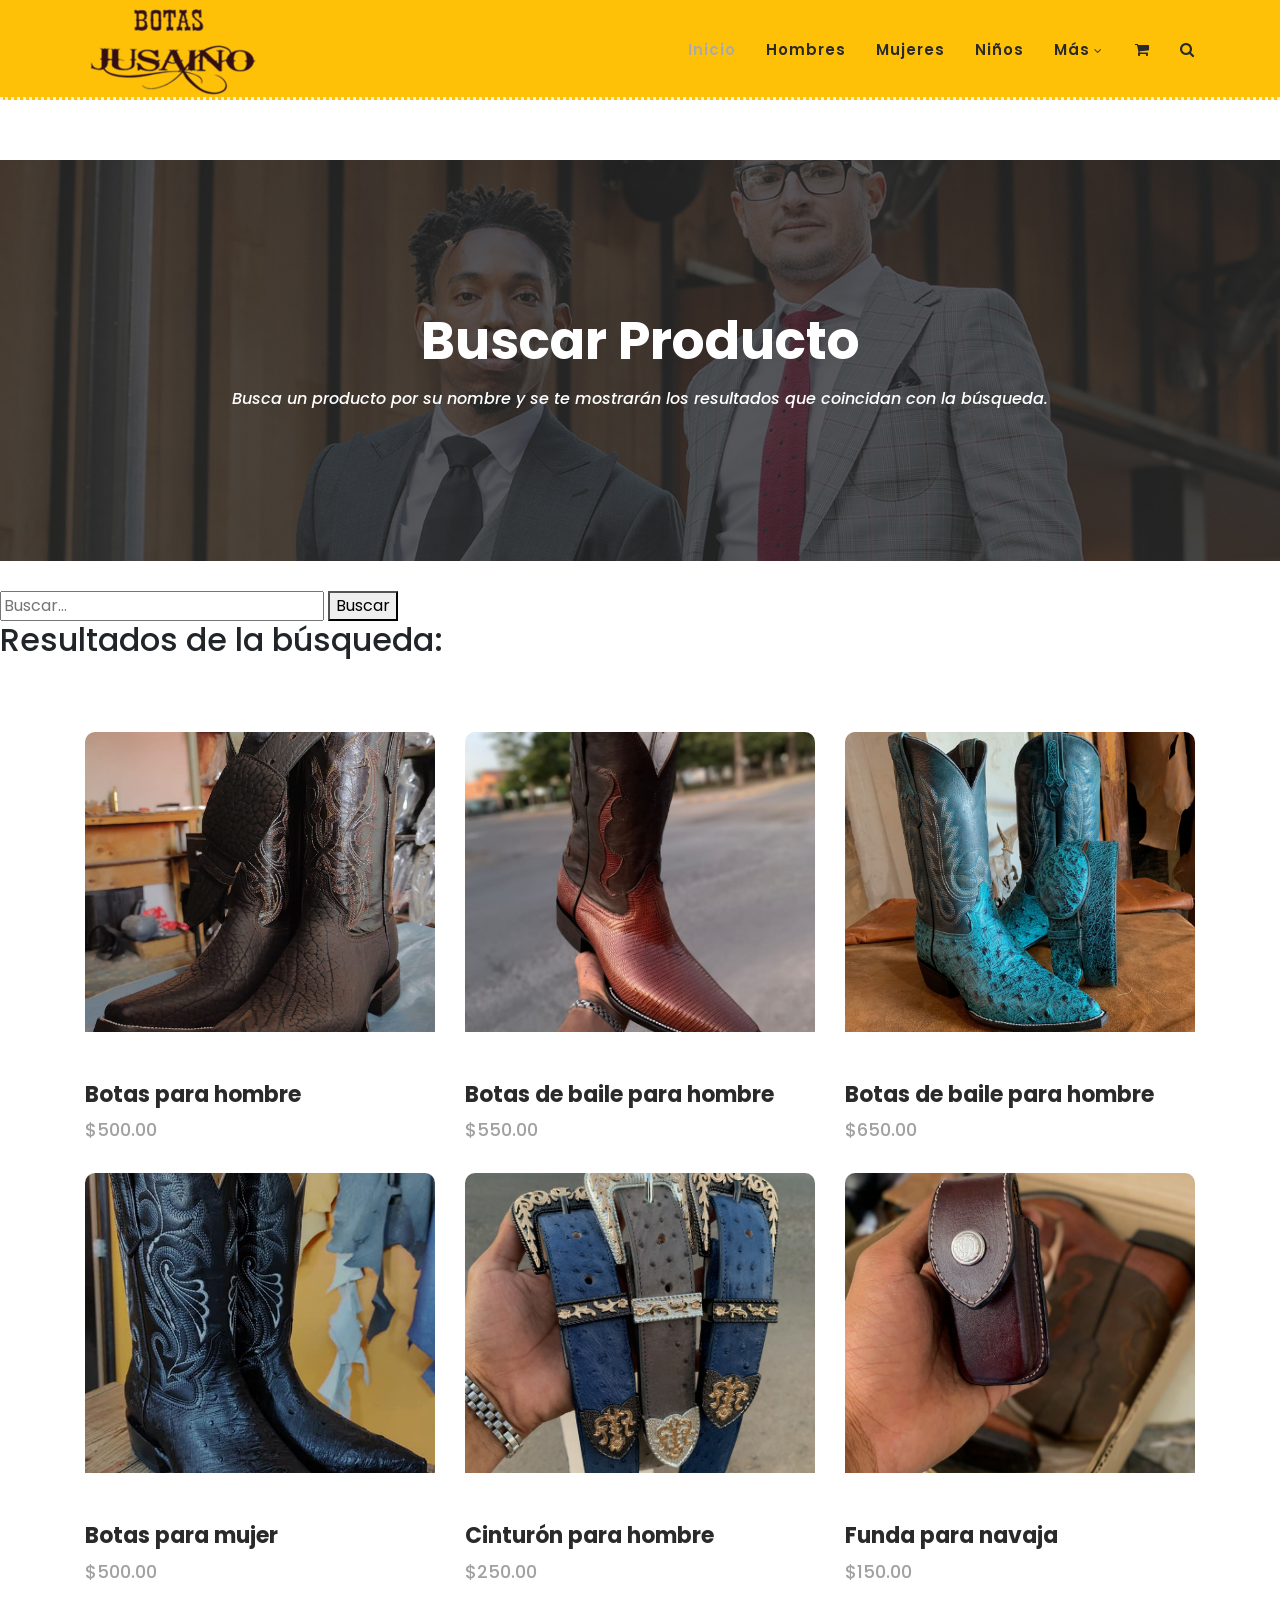
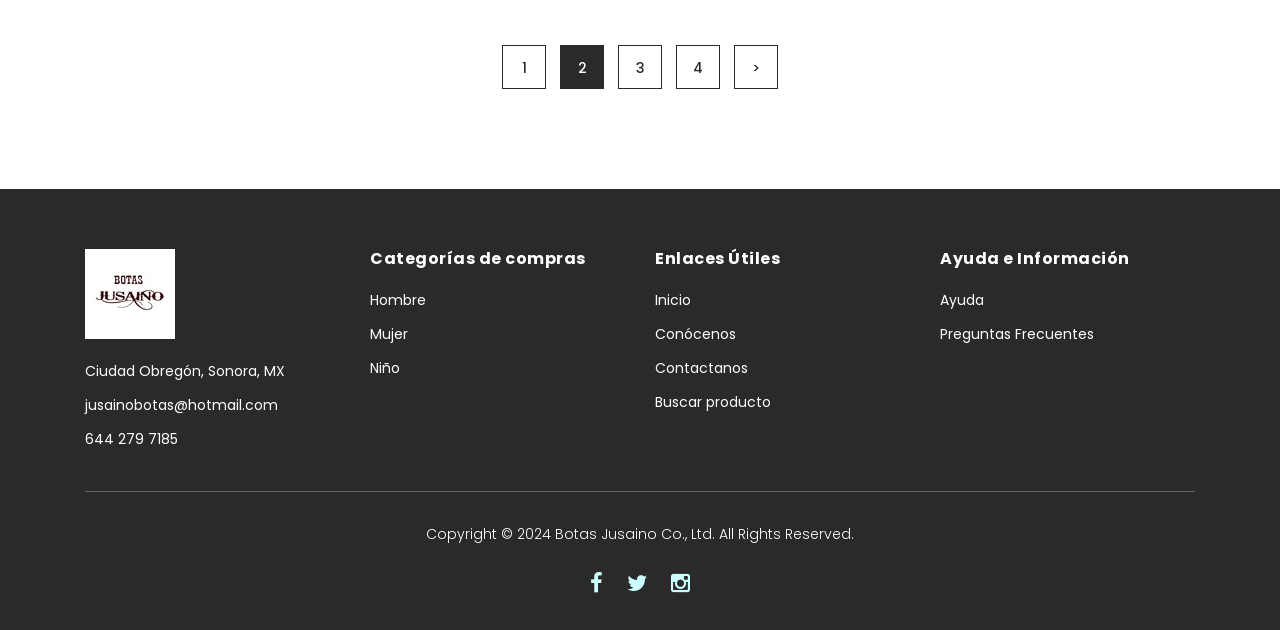
<file: SistemaECommerce_Front/public_html/search.html>
<!DOCTYPE html>
<html lang="es">

  <head>

    <meta charset="utf-8">
    <meta name="viewport" content="width=device-width, initial-scale=1, shrink-to-fit=no">
    <meta name="description" content="">
    <meta name="author" content="">
    <link href="https://fonts.googleapis.com/css?family=Poppins:100,200,300,400,500,600,700,800,900&display=swap" rel="stylesheet">

    <title>Botas Jusaino - Búsqueda</title>


    <!-- Additional CSS Files -->
    <link rel="stylesheet" type="text/css" href="assets/css/bootstrap.min.css">

    <link rel="stylesheet" type="text/css" href="assets/css/font-awesome.css">

    <link rel="stylesheet" href="assets/css/templatemo-hexashop.css">

    <link rel="stylesheet" href="assets/css/owl-carousel.css">

    <link rel="stylesheet" href="assets/css/lightbox.css">
<!--

TemplateMo 571 Hexashop

https://templatemo.com/tm-571-hexashop

-->
    </head>
    
    <body>
    
    <!-- ***** Preloader Start ***** -->
    <div id="preloader">
        <div class="jumper">
            <div></div>
            <div></div>
            <div></div>
        </div>
    </div>  
    <!-- ***** Preloader End ***** -->
    
    
    <!-- ***** Header Area Start ***** -->
    <header class="header-area header-sticky bg-warning">
        <div class="container">
            <div class="row">
                <div class="col-12">
                    <nav class="main-nav">
                        
                        <!-- ***** Logo Start ***** -->
                        <a href="index.html" class="logo">
                            <img src="assets/images/logo BotasJusaino.png" alt=""/>
                        </a>
                        <!-- ***** Logo End ***** -->
                        <!-- ***** Menu Start ***** -->
                        <ul class="nav">
                            <li class="scroll-to-section"><a href="index.html" class="active">Inicio</a></li>
                            <li class="scroll-to-section"><a href="#men">Hombres</a></li>
                            <li class="scroll-to-section"><a href="#women">Mujeres</a></li>
                            <li class="scroll-to-section"><a href="#kids">Niños</a></li>
                            
                            <li class="submenu">
                                <a href="javascript:;">Más</a>
                                <ul>
                                    <li><a href="about.html">Conócenos</a></li>
                                    <li><a href="products.html">Productos</a></li>
                                    <!--<li><a href="single-product.html">Producto a Detalle</a></li>-->
                                    <li><a href="contact.html">Contáctanos</a></li>
                                    <li><a href="register.html">Registrar producto</a></li>
                                    
                                </ul>
                            </li>

                            <!--
                            <li class="submenu">
                                <a href="javascript:;">Features</a>
                                <ul>
                                    <li><a href="#">Features Page 1</a></li>
                                    <li><a href="#">Features Page 2</a></li>
                                    <li><a href="#">Features Page 3</a></li>
                                    <li><a rel="nofollow" href="https://templatemo.com/page/4" target="_blank">Template Page 4</a></li>
                                </ul>
                            </li>


                            <li class="scroll-to-section"><a href="#explore">Explore</a></li>

                        -->
                            <li><a href="#"><i class="fa fa-shopping-cart" aria-hidden="true"></i></a></li>
                            
                            <li><a href="search.html"><i class="fa fa-search" aria-hidden="true"></i></a></li>
                        </ul>        
                        <a class='menu-trigger'>
                            <span>Menu</span>
                        </a>
                        <!-- ***** Menu End ***** -->
                    </nav>
                </div>
            </div>
        </div>
    </header>

    <!-- ***** Main Banner Area Start ***** -->
    <div class="page-heading" id="top">
        <div class="container">
            <div class="row">
                <div class="col-lg-12">
                    <div class="inner-content">
                        <h2>Buscar Producto</h2>
                        <span>Busca un producto por su nombre y se te mostrarán los resultados que coincidan con la búsqueda.</span>
                    </div>
                </div>
            </div>
        </div>
    </div>
    <!-- ***** Main Banner Area End ***** -->


    <!-- ***** Products Area Starts ***** -->
    <div class="search-container">
        <input type="text" class="search-box" placeholder="Buscar...">
        <button class="search-button">Buscar</button>
    </div>
    <div class="results-container">
        <h2>Resultados de la búsqueda:</h2>
        <br>
        <br>
        <br>

    <section class="section" id="products">
        <div class="container">
            <div class="row">
                <div class="col-lg-4">
                    <div class="item">
                        <div class="thumb">
                            <div class="hover-content">
                                <ul>
                                    <li><a href="single-product.html"><i class="fa fa-eye"></i></a></li>
                                    <li><a href="single-product.html"><i class="fa fa-star"></i></a></li>
                                    <li><a href="single-product.html"><i class="fa fa-shopping-cart"></i></a></li>
                                </ul>
                            </div>
                            <img src="assets/images/botas01.jpg" alt="">
                        </div>
                        <div class="down-content">
                            <h4>Botas para hombre</h4>
                            <span>$500.00</span>
                        </div>
                    </div>
                </div>
                <div class="col-lg-4">
                    <div class="item">
                        <div class="thumb">
                            <div class="hover-content">
                                <ul>
                                    <li><a href="single-product.html"><i class="fa fa-eye"></i></a></li>
                                    <li><a href="single-product.html"><i class="fa fa-star"></i></a></li>
                                    <li><a href="single-product.html"><i class="fa fa-shopping-cart"></i></a></li>
                                </ul>
                            </div>
                            <img src="assets/images/botas02.jpg" alt="" >
                        </div>
                        <div class="down-content">
                            <h4>Botas de baile para hombre</h4>
                            <span>$550.00</span>
                        </div>
                    </div>
                </div>
                <div class="col-lg-4">
                    <div class="item">
                        <div class="thumb">
                            <div class="hover-content">
                                <ul>
                                    <li><a href="single-product.html"><i class="fa fa-eye"></i></a></li>
                                    <li><a href="single-product.html"><i class="fa fa-star"></i></a></li>
                                    <li><a href="single-product.html"><i class="fa fa-shopping-cart"></i></a></li>
                                </ul>
                            </div>
                            <img src="assets/images/botas03.jpg" alt="">
                        </div>
                        <div class="down-content">
                            <h4>Botas de baile para hombre</h4>
                            <span>$650.00</span>
                        </div>
                    </div>
                </div>
                <div class="col-lg-4">
                    <div class="item">
                        <div class="thumb">
                            <div class="hover-content">
                                <ul>
                                    <li><a href="single-product.html"><i class="fa fa-eye"></i></a></li>
                                    <li><a href="single-product.html"><i class="fa fa-star"></i></a></li>
                                    <li><a href="single-product.html"><i class="fa fa-shopping-cart"></i></a></li>
                                </ul>
                            </div>
                            <img src="assets/images/botas05.jpg" alt="">
                        </div>
                        <div class="down-content">
                            <h4>Botas para mujer</h4>
                            <span>$500.00</span>
                        </div>
                    </div>
                </div>
                <div class="col-lg-4">
                    <div class="item">
                        <div class="thumb">
                            <div class="hover-content">
                                <ul>
                                    <li><a href="single-product.html"><i class="fa fa-eye"></i></a></li>
                                    <li><a href="single-product.html"><i class="fa fa-star"></i></a></li>
                                    <li><a href="single-product.html"><i class="fa fa-shopping-cart"></i></a></li>
                                </ul>
                            </div>
                            <img src="assets/images/cinto01.jpg" alt="">
                        </div>
                        <div class="down-content">
                            <h4>Cinturón para hombre</h4>
                            <span>$250.00</span>
                        </div>
                    </div>
                </div>
                <div class="col-lg-4">
                    <div class="item">
                        <div class="thumb">
                            <div class="hover-content">
                                <ul>
                                    <li><a href="single-product.html"><i class="fa fa-eye"></i></a></li>
                                    <li><a href="single-product.html"><i class="fa fa-star"></i></a></li>
                                    <li><a href="single-product.html"><i class="fa fa-shopping-cart"></i></a></li>
                                </ul>
                            </div>
                            <img src="assets/images/funda01.jpg" alt="">
                        </div>
                        <div class="down-content">
                            <h4>Funda para navaja</h4>
                            <span>$150.00</span>
                        </div>
                    </div>
                </div>

                <div class="col-lg-12">
                    <div class="pagination">
                        <ul>
                            <li>
                                <a href="#">1</a>
                            </li>
                            <li class="active">
                                <a href="#">2</a>
                            </li>
                            <li>
                                <a href="#">3</a>
                            </li>
                            <li>
                                <a href="#">4</a>
                            </li>
                            <li>
                                <a href="#">></a>
                            </li>
                        </ul>
                    </div>
                </div>
            </div>
        </div>
    </section>
    <!-- ***** Products Area Ends ***** -->
    
    <!-- ***** Footer Start ***** -->
 <footer>
        <div class="container">
            <div class="row">
                <div class="col-lg-3">
                    <div class="first-item">
                        <div class="logo">
                            <img src="assets/images/logoBaseBotasJusaino.jpg" alt=""/>
                        </div>
                        <ul>
                            <li><a href="#">Ciudad Obregón, Sonora, MX</a></li>
                            <li><a href="#">jusainobotas@hotmail.com</a></li>
                            <li><a href="#">644 279 7185</a></li>
                        </ul>
                    </div>
                </div>
                <div class="col-lg-3">
                    <h4>Categorías de compras</h4>
                    <ul>
                        <li><a href="#">Hombre</a></li>
                        <li><a href="#">Mujer</a></li>
                        <li><a href="#">Niño</a></li>
                    </ul>
                </div>
                <div class="col-lg-3">
                    <h4>Enlaces Útiles</h4>
                    <ul>
                        <li><a href="index.jsp">Inicio</a></li>
                        <li><a href="about.jsp">Conócenos</a></li>
                        <li><a href="contact.jsp">Contactanos</a></li>
                        <li><a href="search.jsp">Buscar producto</a></li>
                    </ul>
                </div>
                <div class="col-lg-3">
                    <h4>Ayuda e Información</h4>
                    <ul>
                        <li><a href="#">Ayuda</a></li>
                        <li><a href="#">Preguntas Frecuentes</a></li>

                    <!-- 
                        <li><a href="#">Shipping</a></li>
                        <li><a href="#">Tracking ID</a></li>
                    -->
                    </ul>
                </div>
                <div class="col-lg-12">
                    <div class="under-footer">
                        <p>Copyright © 2024 Botas Jusaino Co., Ltd. All Rights Reserved. 
                        
                            
                        <!--
                        <br>Design: <a href="https://templatemo.com" target="_parent" title="free css templates">TemplateMo</a></p>
                        -->
                        <ul>
                            <li><a href="#"><i class="fa fa-facebook"></i></a></li>
                            <li><a href="#"><i class="fa fa-twitter"></i></a></li>
                            <li><a href="#"><i class="fa fa-instagram"></i></a></li>
                        </ul>
                    </div>
                </div>
            </div>
        </div>
    </footer>
    

    <!-- jQuery -->
    <script src="assets/js/jquery-2.1.0.min.js"></script>

    <!-- Bootstrap -->
    <script src="assets/js/popper.js"></script>
    <script src="assets/js/bootstrap.min.js"></script>

    <!-- Plugins -->
    <script src="assets/js/owl-carousel.js"></script>
    <script src="assets/js/accordions.js"></script>
    <script src="assets/js/datepicker.js"></script>
    <script src="assets/js/scrollreveal.min.js"></script>
    <script src="assets/js/waypoints.min.js"></script>
    <script src="assets/js/jquery.counterup.min.js"></script>
    <script src="assets/js/imgfix.min.js"></script> 
    <script src="assets/js/slick.js"></script> 
    <script src="assets/js/lightbox.js"></script> 
    <script src="assets/js/isotope.js"></script> 
    
    <!-- Global Init -->
    <script src="assets/js/custom.js"></script>

    <script>

        $(function() {
            var selectedClass = "";
            $("p").click(function(){
            selectedClass = $(this).attr("data-rel");
            $("#portfolio").fadeTo(50, 0.1);
                $("#portfolio div").not("."+selectedClass).fadeOut();
            setTimeout(function() {
              $("."+selectedClass).fadeIn();
              $("#portfolio").fadeTo(50, 1);
            }, 500);
                
            });
        });

    </script>

  </body>

</html>
</file>
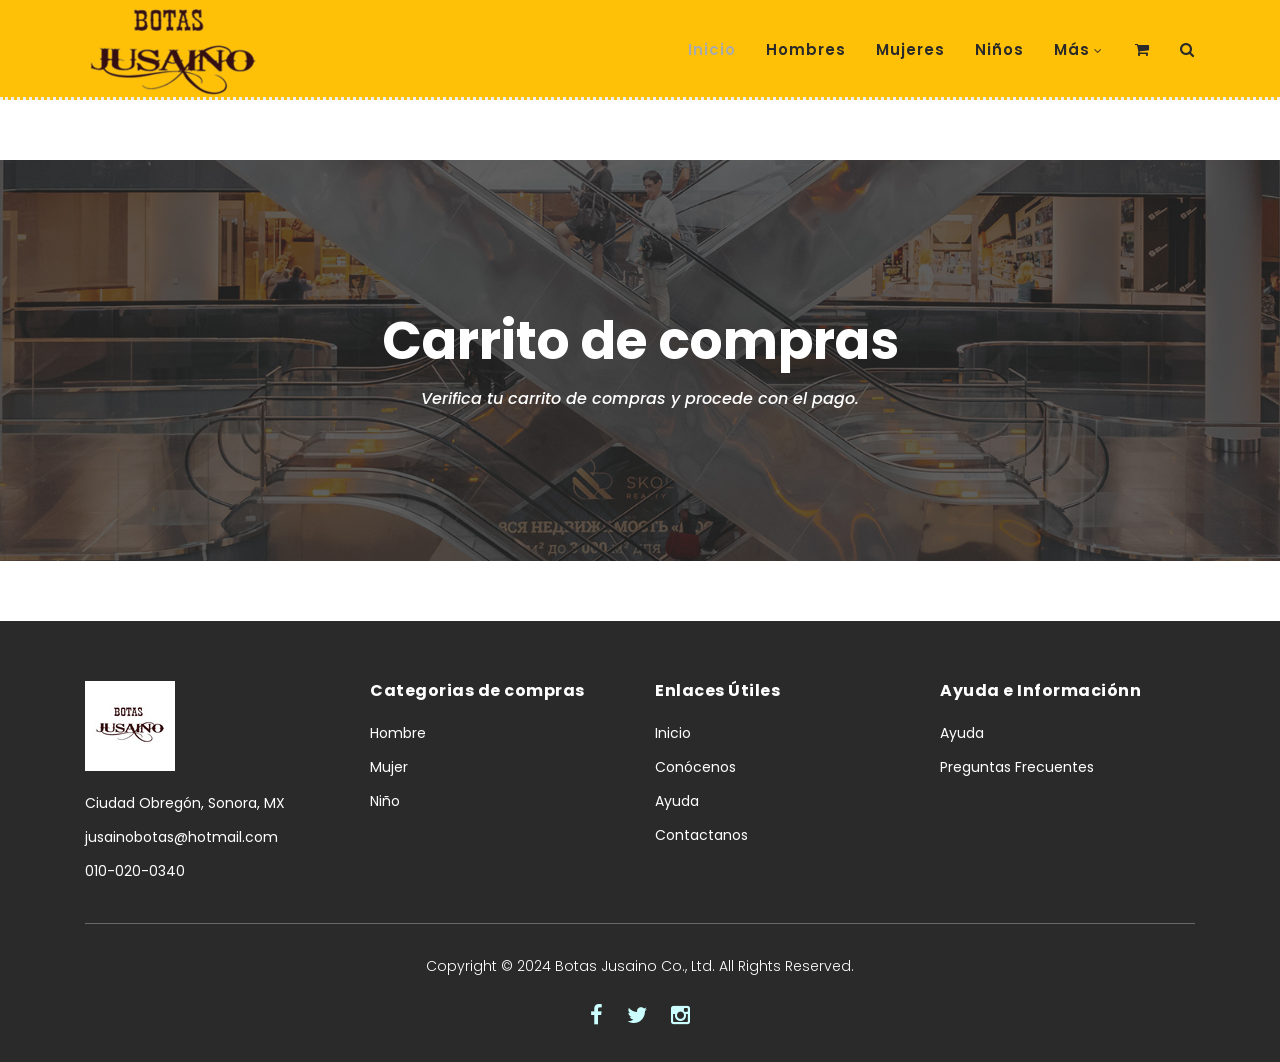
<file: SistemaECommerce_Front/public_html/shoppingcart.html>
<!DOCTYPE html>
<html lang="es">

  <head>

    <meta charset="utf-8">
    <meta name="viewport" content="width=device-width, initial-scale=1, shrink-to-fit=no">
    <meta name="description" content="">
    <meta name="author" content="">
    <link href="https://fonts.googleapis.com/css?family=Poppins:100,200,300,400,500,600,700,800,900&display=swap" rel="stylesheet">

    <title>Botas Jusaino - Carrito</title>


    <!-- Additional CSS Files -->
    <link rel="stylesheet" type="text/css" href="assets/css/bootstrap.min.css">

    <link rel="stylesheet" type="text/css" href="assets/css/font-awesome.css">

    <link rel="stylesheet" href="assets/css/templatemo-hexashop.css">

    <link rel="stylesheet" href="assets/css/owl-carousel.css">

    <link rel="stylesheet" href="assets/css/lightbox.css">
<!--

TemplateMo 571 Hexashop

https://templatemo.com/tm-571-hexashop

-->
    </head>
    
    <body>
    
    <!-- ***** Preloader Start ***** -->
    <div id="preloader">
        <div class="jumper">
            <div></div>
            <div></div>
            <div></div>
        </div>
    </div>  
    <!-- ***** Preloader End ***** -->
    
    
    <!-- ***** Header Area Start ***** -->
    <header class="header-area header-sticky bg-warning">
        <div class="container">
            <div class="row">
                <div class="col-12">
                    <nav class="main-nav">
                        
                        <!-- ***** Logo Start ***** -->
                        <a href="index.html" class="logo">
                            <img src="assets/images/logo BotasJusaino.png" alt=""/>
                        </a>
                        <!-- ***** Logo End ***** -->
                        <!-- ***** Menu Start ***** -->
                        <ul class="nav">
                            <li class="scroll-to-section"><a href="#top" class="active">Inicio</a></li>
                            <li class="scroll-to-section"><a href="#men">Hombres</a></li>
                            <li class="scroll-to-section"><a href="#women">Mujeres</a></li>
                            <li class="scroll-to-section"><a href="#kids">Niños</a></li>
                            
                            <li class="submenu">
                                <a href="javascript:;">Más</a>
                                <ul>
                                    <li><a href="about.html">Conócenos</a></li>
                                    <li><a href="products.html">Productos</a></li>
                                    <!--<li><a href="single-product.html">Producto a Detalle</a></li>-->
                                    <li><a href="contact.html">Contáctanos</a></li>
                                    <li><a href="register.html">Registrar producto</a></li>
                                </ul>
                            </li>

                            <!--
                            <li class="submenu">
                                <a href="javascript:;">Features</a>
                                <ul>
                                    <li><a href="#">Features Page 1</a></li>
                                    <li><a href="#">Features Page 2</a></li>
                                    <li><a href="#">Features Page 3</a></li>
                                    <li><a rel="nofollow" href="https://templatemo.com/page/4" target="_blank">Template Page 4</a></li>
                                </ul>
                            </li>


                            <li class="scroll-to-section"><a href="#explore">Explore</a></li>

                        -->
                        <li><a href="#"><i class="fa fa-shopping-cart" aria-hidden="true"></i></a></li>
                            
                        <li><a href="#"><i class="fa fa-search" aria-hidden="true"></i></a></li>
                    </ul>        
                    <a class='menu-trigger'>
                        <span>Menu</span>
                    </a>
                    <!-- ***** Menu End ***** -->
                </nav>
            </div>
        </div>
    </div>
</header>

<div class="page-heading about-page-heading" id="top">
    <div class="container">
        <div class="row">
            <div class="col-lg-12">
                <div class="inner-content">
                    <h2>Carrito de compras</h2>
                    <span>Verifica tu carrito de compras y procede con el pago.</span>
                </div>
            </div>
        </div>
    </div>
</div>

<footer>
    <div class="container">
        <div class="row">
            <div class="col-lg-3">
                <div class="first-item">
                    <div class="logo">
                        <img src="assets/images/logoBaseBotasJusaino.jpg" alt=""/>
                    </div>
                    <ul>
                        <li><a href="#">Ciudad Obregón, Sonora, MX</a></li>
                        <li><a href="#">jusainobotas@hotmail.com</a></li>
                        <li><a href="#">010-020-0340</a></li>
                    </ul>
                </div>
            </div>
            <div class="col-lg-3">
                <h4>Categorias de compras</h4>
                <ul>
                    <li><a href="#">Hombre</a></li>
                    <li><a href="#">Mujer</a></li>
                    <li><a href="#">Niño</a></li>
                </ul>
            </div>
            <div class="col-lg-3">
                <h4>Enlaces Útiles</h4>
                <ul>
                    <li><a href="#">Inicio</a></li>
                    <li><a href="#">Conócenos</a></li>
                    <li><a href="#">Ayuda</a></li>
                    <li><a href="#">Contactanos</a></li>
                </ul>
            </div>
            <div class="col-lg-3">
                <h4>Ayuda e Informaciónn</h4>
                <ul>
                    <li><a href="#">Ayuda</a></li>
                    <li><a href="#">Preguntas Frecuentes</a></li>

                <!-- 
                    <li><a href="#">Shipping</a></li>
                    <li><a href="#">Tracking ID</a></li>
                -->
                </ul>
            </div>
            <div class="col-lg-12">
                <div class="under-footer">
                    <p>Copyright © 2024 Botas Jusaino Co., Ltd. All Rights Reserved. 
                    
                        
                    <!--
                    <br>Design: <a href="https://templatemo.com" target="_parent" title="free css templates">TemplateMo</a></p>
                    -->
                    <ul>
                        <li><a href="#"><i class="fa fa-facebook"></i></a></li>
                        <li><a href="#"><i class="fa fa-twitter"></i></a></li>
                        <li><a href="#"><i class="fa fa-instagram"></i></a></li>
                    </ul>
                </div>
            </div>
        </div>
    </div>
</footer>


<!-- jQuery -->
<script src="assets/js/jquery-2.1.0.min.js"></script>

<!-- Bootstrap -->
<script src="assets/js/popper.js"></script>
<script src="assets/js/bootstrap.min.js"></script>

<!-- Plugins -->
<script src="assets/js/owl-carousel.js"></script>
<script src="assets/js/accordions.js"></script>
<script src="assets/js/datepicker.js"></script>
<script src="assets/js/scrollreveal.min.js"></script>
<script src="assets/js/waypoints.min.js"></script>
<script src="assets/js/jquery.counterup.min.js"></script>
<script src="assets/js/imgfix.min.js"></script> 
<script src="assets/js/slick.js"></script> 
<script src="assets/js/lightbox.js"></script> 
<script src="assets/js/isotope.js"></script> 

<!-- Global Init -->
<script src="assets/js/custom.js"></script>

<script>

    $(function() {
        var selectedClass = "";
        $("p").click(function(){
        selectedClass = $(this).attr("data-rel");
        $("#portfolio").fadeTo(50, 0.1);
            $("#portfolio div").not("."+selectedClass).fadeOut();
        setTimeout(function() {
          $("."+selectedClass).fadeIn();
          $("#portfolio").fadeTo(50, 1);
        }, 500);
            
        });
    });

</script>

</body>
</html>
</file>
<file: SistemaECommerce_Front/public_html/assets/css/templatemo-hexashop.css>
/*

TemplateMo 571 Hexashop

https://templatemo.com/tm-571-hexashop

*/

/* ---------------------------------------------
Table of contents
------------------------------------------------
01. font & reset css
02. reset
03. global styles
04. header
05. banner
06. features
07. testimonials
08. contact
09. footer
10. preloader
11. search
12. portfolio

--------------------------------------------- */
/* 
---------------------------------------------
font & reset css
--------------------------------------------- 
*/
@import url("https://fonts.googleapis.com/css?family=Poppins:100,200,300,400,500,600,700,800,900");
/* 
---------------------------------------------
reset
--------------------------------------------- 
*/
html, body, div, span, applet, object, iframe, h1, h2, h3, h4, h5, h6, p, blockquote, div
pre, a, abbr, acronym, address, big, cite, code, del, dfn, em, font, img, ins, kbd, q,
s, samp, small, strike, strong, sub, sup, tt, var, b, u, i, center, dl, dt, dd, ol, ul, li,
figure, header, nav, section, article, aside, footer, figcaption {
  margin: 0;
  padding: 0;
  border: 0;
  outline: 0;
}

.clearfix:after {
  content: ".";
  display: block;
  clear: both;
  visibility: hidden;
  line-height: 0;
  height: 0;
}

.clearfix {
  display: inline-block;
}

html[xmlns] .clearfix {
  display: block;
}

* html .clearfix {
  height: 1%;
}

ul, li {
  padding: 0;
  margin: 0;
  list-style: none;
}

.container-items{
  display: grid;
  grid-template-columns: repeat(2, 1fr);
  gap: 5px;
  padding: 30px 0px 40px 0;
  overflow: none;
  margin-left: 50px;
}

.item{
  border-radius: 10px;
}



.item img{
  width: 100%;
  height: 300px;
  object-fit: cover;
  border-radius: 10px 10px 0 0;
  transition: all .5s;
}

.item figure{
  overflow: hidden;
}

.item:hover img
{
transform: scale(1.15);
}

header, nav, section, article, aside, footer, hgroup {
  display: block;
}

* {
  box-sizing: border-box;
}

html, body {
  font-family: 'Poppins', sans-serif;
  font-weight: 400;
  background-color: #fff;
  font-size: 16px;
  -ms-text-size-adjust: 100%;
  -webkit-font-smoothing: antialiased;
  -moz-osx-font-smoothing: grayscale;
}

a {
  text-decoration: none !important;
}

h1, h2, h3, h4, h5, h6 {
  margin-top: 0px;
  margin-bottom: 0px;
}

ul {
  margin-bottom: 0px;
}

p {
  font-size: 14px;
  line-height: 25px;
  color: #2a2a2a;
}

/* 
---------------------------------------------
global styles
--------------------------------------------- 
*/
html,
body {
  background: #fff;
  font-family: 'Poppins', sans-serif;
}

::selection {
  background: #2a2a2a;
  color: #fff;
}

::-moz-selection {
  background: #2a2a2a;
  color: #fff;
}

@media (max-width: 991px) {
  html, body {
    overflow-x: hidden;
  }
  .mobile-top-fix {
    margin-top: 30px;
    margin-bottom: 0px;
  }
  .mobile-bottom-fix {
    margin-bottom: 30px;
  }
  .mobile-bottom-fix-big {
    margin-bottom: 60px;
  }
}

.main-border-button a {
  font-size: 13px;
  color: #fff;
  border: 1px solid #fff;
  padding: 12px 25px;
  display: inline-block;
  font-weight: 500;
  transition: all .3s;
}

.main-border-button a:hover {
  background-color: #fff;
  color: #2a2a2a;
}

.main-white-button a {
  font-size: 13px;
  color: #2a2a2a;
  background-color: #fff;
  padding: 12px 25px;
  display: inline-block;
  border-radius: 3px;
  font-weight: 600;
  transition: all .3s;
}

.main-white-button a:hover {
  opacity: 0.9;
}

.main-text-button a {
  font-size: 13px;
  color: #fff;
  font-weight: 600;
  transition: all .3s;
}

.main-text-button a:hover {
  opacity: 0.9;
}

.section-heading h2 {
  font-size: 34px;
  font-weight: 700;
  color: #2a2a2a;
}

.section-heading span {
  font-size: 14px;
  color: #a1a1a1;
  font-style: italic;
  font-weight: 400;
}



/* 
---------------------------------------------
header
--------------------------------------------- 
*/

.background-header {
  border-bottom: none !important;
  background-color: #fff;
  height: 80px!important;
  position: fixed!important;
  top: 0px;
  left: 0px;
  right: 0px;
  box-shadow: 0px 0px 10px rgba(0,0,0,0.15)!important;
}

.background-header .logo,
.background-header .main-nav .nav li a {
  color: #1e1e1e!important;
}

.background-header .main-nav .nav li:hover a {
  color: #2a2a2a!important;
}

.background-header .nav li a.active {
  color: #2a2a2a!important;
}

.header-area {
  border-bottom: 3px dotted #eee;
  box-shadow: none;
  background-color: #fff;
  position: absolute;
  top: 0px;
  left: 0px;
  right: 0px;
  z-index: 100;
  height: 100px;
  -webkit-transition: all .5s ease 0s;
  -moz-transition: all .5s ease 0s;
  -o-transition: all .5s ease 0s;
  transition: all .5s ease 0s;
}

.header-area .main-nav {
  min-height: 80px;
  background: transparent;
}

.header-area .main-nav .logo {
  line-height: 100px;
  color: #fff;
  font-size: 28px;
  font-weight: 700;
  text-transform: uppercase;
  letter-spacing: 2px;
  float: left;
  -webkit-transition: all 0.3s ease 0s;
  -moz-transition: all 0.3s ease 0s;
  -o-transition: all 0.3s ease 0s;
  transition: all 0.3s ease 0s;
}

.background-header .main-nav .logo {
  line-height: 75px;
}

.background-header .nav {
  margin-top: 20px !important;
}

.header-area .main-nav .nav {
  float: right;
  margin-top: 30px;
  margin-right: 0px;
  background-color: transparent;
  -webkit-transition: all 0.3s ease 0s;
  -moz-transition: all 0.3s ease 0s;
  -o-transition: all 0.3s ease 0s;
  transition: all 0.3s ease 0s;
  position: relative;
  z-index: 999;
}

.header-area .main-nav .nav li {
  padding-left: 15px;
  padding-right: 15px;
}

.header-area .main-nav .nav li:last-child {
  padding-right: 0px;
}

.header-area .main-nav .nav li a {
  display: block;
  font-weight: 600;
  font-size: 15px;
  color: #2a2a2a;
  text-transform: capitalize;
  -webkit-transition: all 0.3s ease 0s;
  -moz-transition: all 0.3s ease 0s;
  -o-transition: all 0.3s ease 0s;
  transition: all 0.3s ease 0s;
  height: 40px;
  line-height: 40px;
  border: transparent;
  letter-spacing: 1px;
}

.header-area .main-nav .nav li a {
  color: #2a2a2a;
}

.header-area .main-nav .nav li:hover a,
.header-area .main-nav .nav li a.active {
  color: #aaa!important;
}

.background-header .main-nav .nav li:hover a,
.background-header .main-nav .nav li a.active {
  color: #aaa!important;
  opacity: 1;
}

.header-area .main-nav .nav li.submenu {
  position: relative;
  padding-right: 30px;
}

.header-area .main-nav .nav li.submenu:after {
  font-family: FontAwesome;
  content: "\f107";
  font-size: 12px;
  color: #2a2a2a;
  position: absolute;
  right: 18px;
  top: 12px;
}

.background-header .main-nav .nav li.submenu:after {
  color: #2a2a2a;
}

.header-area .main-nav .nav li.submenu ul {
  position: absolute;
  width: 200px;
  box-shadow: 0 2px 28px 0 rgba(0, 0, 0, 0.06);
  overflow: hidden;
  top: 50px;
  opacity: 0;
  transform: translateY(+2em);
  visibility: hidden;
  z-index: -1;
  transition: all 0.3s ease-in-out 0s, visibility 0s linear 0.3s, z-index 0s linear 0.01s;
}

.header-area .main-nav .nav li.submenu ul li {
  margin-left: 0px;
  padding-left: 0px;
  padding-right: 0px;
}

.header-area .main-nav .nav li.submenu ul li a {
  opacity: 1;
  display: block;
  background: #f7f7f7;
  color: #2a2a2a!important;
  padding-left: 20px;
  height: 40px;
  line-height: 40px;
  -webkit-transition: all 0.3s ease 0s;
  -moz-transition: all 0.3s ease 0s;
  -o-transition: all 0.3s ease 0s;
  transition: all 0.3s ease 0s;
  position: relative;
  font-size: 13px;
  font-weight: 400;
  border-bottom: 1px solid #eee;
}

.header-area .main-nav .nav li.submenu ul li a:hover {
  background: #fff;
  color: #aaa!important;
  padding-left: 25px;
}

.header-area .main-nav .nav li.submenu ul li a:hover:before {
  width: 3px;
}

.header-area .main-nav .nav li.submenu:hover ul {
  visibility: visible;
  opacity: 1;
  z-index: 1;
  transform: translateY(0%);
  transition-delay: 0s, 0s, 0.3s;
}

.header-area .main-nav .menu-trigger {
  cursor: pointer;
  display: block;
  position: absolute;
  top: 33px;
  width: 32px;
  height: 40px;
  text-indent: -9999em;
  z-index: 99;
  right: 40px;
  display: none;
}

.background-header .main-nav .menu-trigger {
  top: 23px;
}

.header-area .main-nav .menu-trigger span,
.header-area .main-nav .menu-trigger span:before,
.header-area .main-nav .menu-trigger span:after {
  -moz-transition: all 0.4s;
  -o-transition: all 0.4s;
  -webkit-transition: all 0.4s;
  transition: all 0.4s;
  background-color: #1e1e1e;
  display: block;
  position: absolute;
  width: 30px;
  height: 2px;
  left: 0;
}

.background-header .main-nav .menu-trigger span,
.background-header .main-nav .menu-trigger span:before,
.background-header .main-nav .menu-trigger span:after {
  background-color: #1e1e1e;
}

.header-area .main-nav .menu-trigger span:before,
.header-area .main-nav .menu-trigger span:after {
  -moz-transition: all 0.4s;
  -o-transition: all 0.4s;
  -webkit-transition: all 0.4s;
  transition: all 0.4s;
  background-color: #1e1e1e;
  display: block;
  position: absolute;
  width: 30px;
  height: 2px;
  left: 0;
  width: 75%;
}

.background-header .main-nav .menu-trigger span:before,
.background-header .main-nav .menu-trigger span:after {
  background-color: #1e1e1e;
}

.header-area .main-nav .menu-trigger span:before,
.header-area .main-nav .menu-trigger span:after {
  content: "";
}

.header-area .main-nav .menu-trigger span {
  top: 16px;
}

.header-area .main-nav .menu-trigger span:before {
  -moz-transform-origin: 33% 100%;
  -ms-transform-origin: 33% 100%;
  -webkit-transform-origin: 33% 100%;
  transform-origin: 33% 100%;
  top: -10px;
  z-index: 10;
}

.header-area .main-nav .menu-trigger span:after {
  -moz-transform-origin: 33% 0;
  -ms-transform-origin: 33% 0;
  -webkit-transform-origin: 33% 0;
  transform-origin: 33% 0;
  top: 10px;
}

.header-area .main-nav .menu-trigger.active span,
.header-area .main-nav .menu-trigger.active span:before,
.header-area .main-nav .menu-trigger.active span:after {
  background-color: transparent;
  width: 100%;
}

.header-area .main-nav .menu-trigger.active span:before {
  -moz-transform: translateY(6px) translateX(1px) rotate(45deg);
  -ms-transform: translateY(6px) translateX(1px) rotate(45deg);
  -webkit-transform: translateY(6px) translateX(1px) rotate(45deg);
  transform: translateY(6px) translateX(1px) rotate(45deg);
  background-color: #1e1e1e;
}

.background-header .main-nav .menu-trigger.active span:before {
  background-color: #1e1e1e;
}

.header-area .main-nav .menu-trigger.active span:after {
  -moz-transform: translateY(-6px) translateX(1px) rotate(-45deg);
  -ms-transform: translateY(-6px) translateX(1px) rotate(-45deg);
  -webkit-transform: translateY(-6px) translateX(1px) rotate(-45deg);
  transform: translateY(-6px) translateX(1px) rotate(-45deg);
  background-color: #1e1e1e;
}

.background-header .main-nav .menu-trigger.active span:after {
  background-color: #1e1e1e;
}

.header-area.header-sticky {
  min-height: 80px;
}

.header-area .nav {
  margin-top: 30px;
}

.header-area.header-sticky .nav li a.active {
  color: #aaa;
}

@media (max-width: 1200px) {
  .header-area .main-nav .nav li {
    padding-left: 12px;
    padding-right: 12px;
  }
  .header-area .main-nav:before {
    display: none;
  }
}

@media (max-width: 767px) {
  .header-area .main-nav .logo {
    color: #1e1e1e;
  }
  .header-area.header-sticky .nav li a:hover,
  .header-area.header-sticky .nav li a.active {
    color: #aaa!important;
    opacity: 1;
  }
  .header-area.header-sticky .nav li.search-icon a {
    width: 100%;
  }
  .header-area {
    background-color: #f7f7f7;
    padding: 0px 15px;
    height: 100px;
    box-shadow: none;
    text-align: center;
  }
  .header-area .container {
    padding: 0px;
  }
  .header-area .logo {
    margin-left: 30px;
  }
  .header-area .menu-trigger {
    display: block !important;
  }
  .header-area .main-nav {
    overflow: hidden;
  }
  .header-area .main-nav .nav {
    float: none;
    width: 100%;
    display: none;
    -webkit-transition: all 0s ease 0s;
    -moz-transition: all 0s ease 0s;
    -o-transition: all 0s ease 0s;
    transition: all 0s ease 0s;
    margin-left: 0px;
  }
  .header-area .main-nav .nav li:first-child {
    border-top: 1px solid #eee;
  }
  .header-area.header-sticky .nav {
    margin-top: 100px !important;
  }
  .header-area .main-nav .nav li {
    width: 100%;
    background: #fff;
    border-bottom: 1px solid #eee;
    padding-left: 0px !important;
    padding-right: 0px !important;
  }
  .header-area .main-nav .nav li a {
    height: 50px !important;
    line-height: 50px !important;
    padding: 0px !important;
    border: none !important;
    background: #f7f7f7 !important;
    color: #191a20 !important;
  }
  .header-area .main-nav .nav li a:hover {
    background: #eee !important;
    color: #aaa!important;
  }
  .header-area .main-nav .nav li.submenu ul {
    position: relative;
    visibility: inherit;
    opacity: 1;
    z-index: 1;
    transform: translateY(0%);
    transition-delay: 0s, 0s, 0.3s;
    top: 0px;
    width: 100%;
    box-shadow: none;
    height: 0px;
  }
  .header-area .main-nav .nav li.submenu ul li a {
    font-size: 12px;
    font-weight: 400;
  }
  .header-area .main-nav .nav li.submenu ul li a:hover:before {
    width: 0px;
  }
  .header-area .main-nav .nav li.submenu ul.active {
    height: auto !important;
  }
  .header-area .main-nav .nav li.submenu:after {
    color: #3B566E;
    right: 25px;
    font-size: 14px;
    top: 15px;
  }
  .header-area .main-nav .nav li.submenu:hover ul, .header-area .main-nav .nav li.submenu:focus ul {
    height: 0px;
  }
}

@media (min-width: 767px) {
  .header-area .main-nav .nav {
    display: flex !important;
  }
}


/* 
---------------------------------------------
banner
--------------------------------------------- 
*/

.main-banner {
  border-bottom: 3px dotted #eee;
  padding-top: 160px;
  padding-bottom: 30px;
}

.main-banner .left-content .thumb img {
  width: 100%;
  overflow: hidden;
}

.main-banner .left-content .inner-content {
  position: absolute;
  left: 100px;
  top: 50%;
  transform: translateY(-50%);
}

.main-banner .left-content .inner-content h4 {
  color: #fff;
  margin-top: -10px;
  font-size: 52px;
  font-weight: 700;
  margin-bottom: 20px;
}

.main-banner .left-content .inner-content span {
  font-size: 16px;
  color: #fff;
  font-weight: 400;
  font-style: italic;
  display: block;
  margin-bottom: 30px;
}

.main-banner .right-content .right-first-image {
  margin-bottom: 28.5px;
}

.main-banner .right-content .right-first-image .thumb {
  position: relative;
  text-align: center;
}

.main-banner .right-content .right-first-image .thumb img {
  width: 100%;
  overflow: hidden;
}

.main-banner .right-content .right-first-image .thumb .inner-content {
  position: absolute;
  top: 50%;
  transform: translateY(-50%);
  width: 100%;
  text-align: center;
}

.main-banner .right-content .right-first-image .thumb .inner-content h4 {
  color: #fff;
  font-size: 24px;
  font-weight: 700;
  margin-bottom: 15px;
}

.main-banner .right-content .right-first-image .thumb .inner-content span {
  font-size: 16px;
  color: #fff;
  font-style: italic;
}

.main-banner .right-content .right-first-image .thumb .hover-content {
  position: absolute;
  top: 15px;
  right: 15px;
  left: 15px;
  bottom: 15px;
  text-align: center;
  background-color: rgba(42,42,42,.97);
  opacity: 0;
  visibility: hidden;
  transition: all 0.5s;
}

.main-banner .right-content .right-first-image .thumb:hover .hover-content {
  opacity: 1;
  visibility: visible;
}

.main-banner .right-content .right-first-image .thumb .hover-content .inner {
  position: absolute;
  top: 50%;
  left: 50%;
  transform: translate(-50%, -50%);
  width: 100%;
}

.main-banner .right-content .right-first-image .thumb .hover-content h4 {
  color: #fff;
  font-size: 24px;
  font-weight: 700;
  margin-bottom: 15px;
}

.main-banner .right-content .right-first-image .thumb .hover-content p {
  color: #fff;
  padding: 0px 20px;
  margin-bottom: 20px;
}



/*
---------------------------------------------
Men
---------------------------------------------
*/

#men {
  padding-top: 90px;
  padding-bottom: 90px;
  border-bottom: 3px dotted #eee;
}

#men .section-heading {
  margin-bottom: 60px;
}

#men .item .down-content {
  padding-top: 30px;
  position: relative;
  z-index: 3;
  background-color: #fff;
}

#men .item .down-content h4 {
  font-size: 22px;
  color: #2a2a2a;
  font-weight: 700;
  margin-bottom: 8px;
}

#men .item .down-content span {
  font-size: 18px;
  color: #a1a1a1;
  font-weight: 500;
  display: block;
}

#men .item .down-content ul.stars {
  position: absolute;
  right: 0;
  top: 30px;
}

#men .item .down-content ul.stars li {
  display: inline;
  font-size: 13px;
}

#men .item .thumb .hover-content {
  position: absolute;
  z-index: 2;
  text-align: center;
  bottom: -60px;
  width: 100%;
  opacity: 0;
  visibility: hidden;
  transition: all .5s;
}

#men .item .thumb:hover .hover-content {
  bottom: 30px;
  opacity: 1;
  visibility: visible;
}

#men .item .thumb {
  position: relative;
}

#men .item .thumb .hover-content ul li {
  display: inline;
  margin: 0px 10px;
}

#men .item .thumb .hover-content ul li a {
  width: 50px;
  height: 50px;
  text-align: center;
  line-height: 50px;
  display: inline-block;
  color: #2a2a2a;
  background-color: #fff;
}


#men .owl-nav {
  text-align: center;
  position: absolute;
  width: 100%;
  top: 40%;
  transform: translateY(-25px);
}

#men .owl-dots {
  display: none;
}
    
#men .owl-nav .owl-prev{
  position: absolute;
  left: -80px;
  outline: none;
}

#men .owl-nav .owl-prev span,
#men .owl-nav .owl-next span {
  opacity: 0;
}

#men .owl-nav .owl-prev:before {
  display: inline-block;
  font-family: 'FontAwesome';
  color: #2a2a2a;
  font-size: 25px;
  font-weight: 700;
  content: '\f104';
  width: 50px;
  height: 50px;
  background-color: transparent;
  line-height: 48px;
  border :1px solid #2a2a2a;
}

#men .owl-nav .owl-prev {
  opacity: 0.75;
  transition: all .5s;
}

#men .owl-nav .owl-prev:hover {
  opacity: 1;
}

#men .owl-nav .owl-next {
  opacity: 0.75;
  transition: all .5s;
}

#men .owl-nav .owl-next:hover {
  opacity: 1;
}

#men .owl-nav .owl-next{
  outline: none;
  position: absolute;
  right: -85px;
}

#men .owl-nav .owl-next:before {
  display: inline-block;
  font-family: 'FontAwesome';
  color: #2a2a2a;
  font-size: 25px;
  font-weight: 700;
  content: '\f105';
  width: 50px;
  height: 50px;
  background-color: transparent;
  line-height: 48px;
  border :1px solid #2a2a2a;
}


/*
---------------------------------------------
Women
---------------------------------------------
*/

#women {
  padding-top: 90px;
  padding-bottom: 90px;
  border-bottom: 3px dotted #eee;
}

#women .section-heading {
  margin-bottom: 60px;
}

#women .item .down-content {
  padding-top: 30px;
  position: relative;
  z-index: 3;
  background-color: #fff;
}

#women .item .down-content h4 {
  font-size: 22px;
  color: #2a2a2a;
  font-weight: 700;
  margin-bottom: 8px;
}

#women .item .down-content span {
  font-size: 18px;
  color: #a1a1a1;
  font-weight: 500;
  display: block;
}

#women .item .down-content ul.stars {
  position: absolute;
  right: 0;
  top: 30px;
}

#women .item .down-content ul.stars li {
  display: inline;
  font-size: 13px;
}

#women .item .thumb .hover-content {
  position: absolute;
  z-index: 2;
  text-align: center;
  bottom: -60px;
  width: 100%;
  opacity: 0;
  visibility: hidden;
  transition: all .5s;
}

#women .item .thumb:hover .hover-content {
  bottom: 30px;
  opacity: 1;
  visibility: visible;
}

#women .item .thumb {
  position: relative;
}

#women .item .thumb .hover-content ul li {
  display: inline;
  margin: 0px 10px;
}

#women .item .thumb .hover-content ul li a {
  width: 50px;
  height: 50px;
  text-align: center;
  line-height: 50px;
  display: inline-block;
  color: #2a2a2a;
  background-color: #fff;
}


#women .owl-nav {
  text-align: center;
  position: absolute;
  width: 100%;
  top: 40%;
  transform: translateY(-25px);
}

#women .owl-dots {
  display: none;
}
    
#women .owl-nav .owl-prev{
  position: absolute;
  left: -80px;
  outline: none;
}

#women .owl-nav .owl-prev span,
#women .owl-nav .owl-next span {
  opacity: 0;
}

#women .owl-nav .owl-prev:before {
  display: inline-block;
  font-family: 'FontAwesome';
  color: #2a2a2a;
  font-size: 25px;
  font-weight: 700;
  content: '\f104';
  width: 50px;
  height: 50px;
  background-color: transparent;
  line-height: 48px;
  border :1px solid #2a2a2a;
}

#women .owl-nav .owl-prev {
  opacity: 0.75;
  transition: all .5s;
}

#women .owl-nav .owl-prev:hover {
  opacity: 1;
}

#women .owl-nav .owl-next {
  opacity: 0.75;
  transition: all .5s;
}

#women .owl-nav .owl-next:hover {
  opacity: 1;
}

#women .owl-nav .owl-next{
  outline: none;
  position: absolute;
  right: -85px;
}

#women .owl-nav .owl-next:before {
  display: inline-block;
  font-family: 'FontAwesome';
  color: #2a2a2a;
  font-size: 25px;
  font-weight: 700;
  content: '\f105';
  width: 50px;
  height: 50px;
  background-color: transparent;
  line-height: 48px;
  border :1px solid #2a2a2a;
}

/*
---------------------------------------------
Kids
---------------------------------------------
*/

#kids {
  padding-top: 90px;
  padding-bottom: 90px;
  border-bottom: 3px dotted #eee;
}

#kids .section-heading {
  margin-bottom: 60px;
}

#kids .item .down-content {
  padding-top: 30px;
  position: relative;
  z-index: 3;
  background-color: #fff;
}

#kids .item .down-content h4 {
  font-size: 22px;
  color: #2a2a2a;
  font-weight: 700;
  margin-bottom: 8px;
}

#kids .item .down-content span {
  font-size: 18px;
  color: #a1a1a1;
  font-weight: 500;
  display: block;
}

#kids .item .down-content ul.stars {
  position: absolute;
  right: 0;
  top: 30px;
}

#kids .item .down-content ul.stars li {
  display: inline;
  font-size: 13px;
}

#kids .item .thumb .hover-content {
  position: absolute;
  z-index: 2;
  text-align: center;
  bottom: -60px;
  width: 100%;
  opacity: 0;
  visibility: hidden;
  transition: all .5s;
}

#kids .item .thumb:hover .hover-content {
  bottom: 30px;
  opacity: 1;
  visibility: visible;
}

#kids .item .thumb {
  position: relative;
}

#kids .item .thumb .hover-content ul li {
  display: inline;
  margin: 0px 10px;
}

#kids .item .thumb .hover-content ul li a {
  width: 50px;
  height: 50px;
  text-align: center;
  line-height: 50px;
  display: inline-block;
  color: #2a2a2a;
  background-color: #fff;
}


#kids .owl-nav {
  text-align: center;
  position: absolute;
  width: 100%;
  top: 40%;
  transform: translateY(-25px);
}

#kids .owl-dots {
  display: none;
}
    
#kids .owl-nav .owl-prev{
  position: absolute;
  left: -80px;
  outline: none;
}

#kids .owl-nav .owl-prev span,
#kids .owl-nav .owl-next span {
  opacity: 0;
}

#kids .owl-nav .owl-prev:before {
  display: inline-block;
  font-family: 'FontAwesome';
  color: #2a2a2a;
  font-size: 25px;
  font-weight: 700;
  content: '\f104';
  width: 50px;
  height: 50px;
  background-color: transparent;
  line-height: 48px;
  border :1px solid #2a2a2a;
}

#kids .owl-nav .owl-prev {
  opacity: 0.75;
  transition: all .5s;
}

#kids .owl-nav .owl-prev:hover {
  opacity: 1;
}

#kids .owl-nav .owl-next {
  opacity: 0.75;
  transition: all .5s;
}

#kids .owl-nav .owl-next:hover {
  opacity: 1;
}

#kids .owl-nav .owl-next{
  outline: none;
  position: absolute;
  right: -85px;
}

#kids .owl-nav .owl-next:before {
  display: inline-block;
  font-family: 'FontAwesome';
  color: #2a2a2a;
  font-size: 25px;
  font-weight: 700;
  content: '\f105';
  width: 50px;
  height: 50px;
  background-color: transparent;
  line-height: 48px;
  border :1px solid #2a2a2a;
}


/*
---------------------------------------------
Explore
---------------------------------------------
*/

#explore {
  padding-top: 90px;
  padding-bottom: 90px;
  border-bottom: 3px dotted #eee;
}

#explore .left-content {
  margin-right: 30px;
}

#explore .left-content h2 {
  font-size: 34px;
  font-weight: 700;
  color: #2a2a2a;
}

#explore .left-content span {
  font-size: 14px;
  color: #aaaaaa;
  font-weight: 500;
  display: block;
  margin-top: 25px;
}

#explore .left-content .quote {
  margin-top: 25px;
}

#explore .left-content .quote i {
  float: left;
  font-size: 32px;
  margin-right: 15px;
  margin-top: 10px;
}

#explore .left-content .quote p {
  font-style: italic;
  color: #2a2a2a;
  font-weight: 500;
}

#explore .left-content p {
  font-size: 14px;
  color: #aaaaaa;
  font-weight: 500;
  display: block;
  margin-top: 25px;
}

#explore .left-content .main-border-button a {
  color: #2a2a2a;
  border-color: #2a2a2a;
  margin-top: 35px;
}

#explore .left-content .main-border-button a:hover {
  background-color: #2a2a2a;
  color: #fff;
}

#explore img {
  width: 100%;
  overflow: hidden;
}

#explore .leather {
  margin-bottom: 30px;
}

#explore .first-image {
  margin-bottom: 30px;
}

#explore .leather,
#explore .types {
  min-height: 255px;
  background-color: #f8f8f8;
  text-align: center;
  width: 100%;
}

#explore .leather h4,
#explore .types h4 {
  font-size: 24px;
  font-weight: 700;
  color: #2a2a2a;
  padding-top: 90px;
  margin-bottom: 5px;
}

#explore .leather span,
#explore .types span {
  font-size: 14px;
  font-style: italic;
  color: #aaa;
  font-weight: 500;
}

/* 
---------------------------------------------
Social
--------------------------------------------- 
*/

#social {
  margin-top: 90px;
  padding-bottom: 90px;
  border-bottom: 3px dotted #eee;
}

#social .col-2 {
  padding-left: 0;
  padding-right: 0;
}

#social .images {
  margin-top: 60px;
  padding-left: 15px;
  padding-right: 15px;
}

#social .thumb {
  position: relative;
}

#social .thumb .icon {
  position: absolute;
  bottom: 0;
  left: 0;
  right: 0;
  top: 0;
  width: 100%;
  background-color: rgba(0,0,0,0.85);
  opacity: 0;
  visibility: hidden;
  transition: all .3s;
}

#social .thumb:hover .icon {
  opacity: 1;
  visibility: visible;
}

#social .thumb .icon h6 {
  color: #fff;
  position: absolute;
  font-size: 14px;
  bottom: 40px;
  font-weight: 400;
  left: 15px;
}

#social .thumb .icon i {
  color: #fff;
  position: absolute;
  bottom: 15px;
  left: 15px;
}

#social .thumb img {
  width: 100%;
  overflow: hidden;
}


/* 
---------------------------------------------
Subscribe
--------------------------------------------- 
*/

.subscribe {
  margin-top: 90px;
}

.subscribe .section-heading {
  margin-bottom: 30px;
}

.subscribe .section-heading h2 {
  line-height: 55px;
}

.subscribe form input {
  width: 100%;
  height: 44px;
  line-height: 44px;
  padding: 0px 15px;
  font-size: 14px;
  font-style: italic;
  font-weight: 500;
  color: #aaa;
  border-radius: 0px;
  border: 1px solid #7a7a7a;
  box-shadow: none;
}

.subscribe form input::focus {
  border-color: #2a2a2a;
  border-radius: 0px;
}

.subscribe form button {
  width: 44px;
  height: 44px;
  display: inline-block;
  text-align: center;
  line-height: 44px;
  background-color: #2a2a2a;
  box-shadow: none;
  border: 1px solid transparent;
  color: #fff;
  transition: all 0.3s;
}

.subscribe form button:hover {
  background-color: #fff;
  border: 1px solid #2a2a2a;
  color: #2a2a2a;
}

.subscribe ul li {
  margin-bottom: 30px;
  display: block;
}

.subscribe ul li {
  font-size: 16px;
  font-weight: 700;
  color: #2a2a2a;
}

.subscribe ul li span,
.subscribe ul li span a {
  font-size: 14px;
  font-weight: 400;
  color: #aaa;
}

.subscribe ul li span a:hover {
  color: #2a2a2a;
}


/* 
---------------------------------------------
footer
--------------------------------------------- 
*/

footer {
  margin-top: 60px;
  padding: 60px 0px 30px 0px;
  background-color: #2a2a2a;
}

footer .logo {
  margin-bottom: 20px;
}

footer ul li {
  display: block;
  margin-bottom: 10px;
}

footer ul li a {
  font-size: 14px;
  color: #fff;
  transition: all .3s;
}

footer ul li a:hover {
  color: #aaa;
}

footer h4 {
  letter-spacing: 0.5px;
  font-size: 16px;
  color: #fff;
  font-weight: 700;
  margin-bottom: 20px;
}

footer .under-footer {
  margin-top: 30px;
  padding-top: 30px;
  text-align: center;
  border-top: 1px solid rgba(250,250,250,0.3);
}

footer .under-footer ul {
  margin-top: 20px;
}

footer .under-footer ul li {
  display: inline-block;
  margin: 0px 10px;
}

footer .under-footer ul li a {
  font-size: 22px;
}

footer .under-footer p {
  color: #fff;
  font-size: 14px;
  font-weight: 300;
}

footer .under-footer a {
  color: #cff;
}

footer .under-footer a:hover {
  color: #c66;
}


/* 
---------------------------------------------
Products Page
--------------------------------------------- 
*/

.page-heading {
  margin-top: 160px;
  margin-bottom: 30px;
  background-image: url(../images/products-page-heading.jpg);
  background-position: center center;
  background-size: cover;
  background-repeat: no-repeat;
}

.page-heading .inner-content {
  padding: 150px 0px;
  text-align: center;
}

.page-heading .inner-content h2 {
  font-size: 52px;
  color: #fff;
  font-weight: 700;
  margin-bottom: 15px;
}

.page-heading .inner-content span {
  font-size: 16px;
  font-weight: 500;
  color: #fff;
  font-style: italic;
}

#products .section-heading {
  text-align: center;
  margin-bottom: 60px;
  margin-top: 80px;
}

#products .item {
  margin-bottom: 30px;
}

#products .item .thumb img {
  width: 100%;
  overflow: hidden;
}

#products .item .down-content {
  
  position: relative;
  top: 50px;
  z-index: 3;
  background-color: #fff;
}

#products .item .down-content h4 {
  font-size: 22px;
  color: #2a2a2a;
  font-weight: 700;
  margin-bottom: 8px;
}

#products .item .down-content span {
  font-size: 18px;
  color: #a1a1a1;
  font-weight: 500;
  display: block;
  margin-bottom: 80px;
}

#products .item .down-content ul.stars {
  position: absolute;
  right: 0;
  top: 20px;
}

#products .item .down-content ul.stars li {
  display: inline;
  font-size: 13px;
}

#products .item .thumb .hover-content {
  position: absolute;
  z-index: 2;
  text-align: center;
  bottom: -60px;
  width: 100%;
  opacity: 0;
  visibility: hidden;
  transition: all .5s;
}

#products .item .thumb:hover .hover-content {
  bottom: 30px;
  opacity: 1;
  visibility: visible;
}

#products .item .thumb {
  position: relative;
}

#products .item .thumb .hover-content ul li {
  display: inline;
  margin: 0px 10px;
}

#products .item .thumb .hover-content ul li a {
  width: 50px;
  height: 50px;
  text-align: center;
  line-height: 50px;
  display: inline-block;
  color: #2a2a2a;
  background-color: #fff;
}

#products .pagination {
  margin-top: 30px;
  margin-bottom: 40px;
}

#products .pagination ul {
  text-align: center;
  width: 100%;
}

#products .pagination ul li {
  display: inline;
  margin: 0px 5px;
}

#products .pagination ul li a {
  width: 44px;
  height: 44px;
  border: 1px solid #2a2a2a;
  display: inline-block;
  text-align: center;
  line-height: 44px;
  font-size: 14px;
  font-weight: 500;
  color: #2a2a2a;
}

#products .pagination ul li a:hover,
#products .pagination ul li.active a {
  background-color: #2a2a2a;
  color: #fff;
}



/* 
---------------------------------------------
Single Product Page
--------------------------------------------- 
*/

#product {
  margin-top: 80px;
}

#product .left-images img {
  width: 100%;
  overflow: hidden;
  margin-bottom: 30px;
}

#product .right-content {
  position: relative;
  z-index: 3;
  background-color: #fff;
}

#product .right-content h4 {
  font-size: 22px;
  color: #2a2a2a;
  font-weight: 700;
  margin-bottom: 0px;
}

#product .right-content span.price {
  font-size: 18px;
  color: #a1a1a1;
  font-weight: 500;
  display: block;
  margin-top: 5px;
  border-bottom: 1px solid #eee;
  padding-bottom: 20px;
}

#product .right-content ul.stars {
  position: absolute;
  right: 0;
  top: 0;
}

#product .right-content ul.stars li {
  display: inline;
  font-size: 13px;
}

#product .right-content span {
  font-size: 14px;
  color: #aaaaaa;
  font-weight: 500;
  display: block;
  margin-top: 25px;
}

#product .right-content .quote {
  margin-top: 25px;
}

#product .right-content .quote i {
  float: left;
  font-size: 32px;
  margin-right: 15px;
  margin-top: 10px;
}

#product .right-content .quote p {
  font-style: italic;
  color: #2a2a2a;
  font-weight: 500;
}

#product .right-content p {
  font-size: 14px;
  color: #aaaaaa;
  font-weight: 500;
  display: block;
  margin-top: 25px;
}

.quantity-content {
  margin-top: 30px;
  padding-top: 30px;
  border-top: 1px solid #eee;
  border-bottom: 1px solid #eee;
  width: 100%;
  padding-bottom: 30px;
  margin-bottom: 30px;
}

.quantity-content .left-content {
  float: left;
  margin-right: 30px;
}

.quantity-content .right-content {
  text-align: right;
}

.quantity-content .left-content h6 {
  padding-top: 7px;
  font-size: 20px;
  font-weight: 700;
  color: #aaa;
  position: relative;
  z-index: 11;
}

.total h4 {
  float: left;
  font-size: 20px;
  margin-top: 10px;
  color: #aaa!important;
}

.total .main-border-button {
  text-align: right;
}

.total .main-border-button a {
  border-color: #2a2a2a;
  color: #2a2a2a;
}

.total .main-border-button a:hover {
  color: #fff;
  background-color: #2a2a2a;
}

.quantity {
  display: inline-block; }
 
 .quantity .input-text.qty {
  width: 35px;
  height: 39px;
  padding: 0 5px;
  text-align: center;
  background-color: transparent;
  border: 1px solid #efefef;
 }
 
 .quantity.buttons_added {
  text-align: left;
  position: relative;
  white-space: nowrap;
  vertical-align: top; }
 
 .quantity.buttons_added input {
  display: inline-block;
  margin: 0;
  vertical-align: top;
  box-shadow: none;
 }
 
 .quantity.buttons_added .minus,
 .quantity.buttons_added .plus {
  padding: 7px 10px 8px;
  height: 39px;
  background-color: #ffffff;
  border: 1px solid #efefef;
  cursor:pointer;}
 
 .quantity.buttons_added .minus {
  border-right: 0; }
 
 .quantity.buttons_added .plus {
  border-left: 0; }
 
 .quantity.buttons_added .minus:hover,
 .quantity.buttons_added .plus:hover {
  background: #eeeeee; }
 
 .quantity input::-webkit-outer-spin-button,
 .quantity input::-webkit-inner-spin-button {
  -webkit-appearance: none;
  -moz-appearance: none;
  margin: 0; }
  
  .quantity.buttons_added .minus:focus,
 .quantity.buttons_added .plus:focus {
  outline: none; }



/* 
---------------------------------------------
About Us Page
--------------------------------------------- 
*/

.about-page-heading {
  margin-top: 160px;
  margin-bottom: 30px;
  background-image: url(../images/about-us-page-heading.jpg);
  background-position: center center;
  background-size: cover;
  background-repeat: no-repeat;
}

.about-us {
  margin-top: 80px;
}

.about-us .left-image img {
  width: 100%;
  overflow: hidden;
}

.about-us .right-content {
  margin-left: 30px;
}

.about-us .right-content h4 {
  font-size: 34px;
  font-weight: 700;
  color: #2a2a2a;
}

.about-us .right-content span {
  font-size: 14px;
  color: #aaaaaa;
  font-weight: 500;
  display: block;
  margin-top: 25px;
}

.about-us .right-content .quote {
  margin-top: 25px;
}

.about-us .right-content .quote i {
  float: left;
  font-size: 32px;
  margin-right: 15px;
  margin-top: 10px;
}

.about-us .right-content .quote p {
  font-style: italic;
  color: #2a2a2a;
  font-weight: 500;
}

.about-us .right-content p {
  font-size: 14px;
  color: #aaaaaa;
  font-weight: 500;
  display: block;
  margin-top: 25px;
}

.about-us .right-content ul {
  border-top: 3px dotted #eee;
  margin-top: 30px;
  padding-top: 30px;
}

.about-us .right-content ul li {
  display: inline-block;
  margin-right: 5px;
}

.about-us .right-content ul li a {
  width: 44px;
  height: 44px;
  background-color: #2a2a2a;
  color: #fff;
  display: inline-block;
  text-align: center;
  line-height: 44px;
  border-radius: 50%;
  transition: all .5s;
}

.about-us .right-content ul li a:hover {
  background-color: #eee;
  color: #2a2a2a;
}

.our-team {
  margin-top: 100px;
  padding-top: 90px;
  padding-bottom: 90px;
  border-top: 3px dotted #eee;
}

.our-team .section-heading {
  margin-bottom: 60px;
  text-align: center;
}

.our-team .section-heading h2 {
  margin-bottom: 10px;
}

.our-team .team-item .thumb {
  position: relative;
}

.our-team .team-item .thumb img {
  width: 100%;
  overflow: hidden;
}

.our-team .team-item .thumb .hover-effect {
  position: absolute;
  background-color: rgba(0,0,0,0.9);
  width: 100%;
  text-align: center;
  top: 0;
  bottom: 0;
  opacity: 0;
  visibility: hidden;
  transition: all .3s;
}

.our-team .team-item .thumb:hover .hover-effect {
  opacity: 1;
  visibility: visible;
}

.our-team .team-item .thumb .hover-effect .inner-content {
  position: absolute;
  top: 50%;
  text-align: center;
  width: 100%;
  transform: translateY(-22px);
}

.our-team .team-item .thumb .hover-effect .inner-content ul li {
  display: inline-block;
  margin: 0px 5px;
}

.our-team .team-item .thumb .hover-effect .inner-content ul li a {
  width: 44px;
  height: 44px;
  background-color: #fff;
  color: #2a2a2a;
  display: inline-block;
  text-align: center;
  line-height: 44px;
  border-radius: 50%;
  transition: all .3s;
}

.our-team .team-item .thumb .hover-effect .inner-content ul li a:hover {
  background-color: #2a2a2a;
  color: #fff;
}

.our-team .team-item .down-content {
  text-align: center;
  padding-top: 25px;
}

.our-team .team-item .down-content h4 {
  font-size: 24px;
  color: #2a2a2a;
  font-weight: 700;
  margin-bottom: 5px;
}

.our-team .team-item .down-content span {
  font-size: 14px;
  color: #a1a1a1;
  font-weight: 500;
  display: block;
  font-style: italic;
}

.our-services {
  padding-top: 90px;
  padding-bottom: 90px;
  border-top: 3px dotted #eee;
  border-bottom: 3px dotted #eee;
}

.our-services .section-heading {
  margin-bottom: 60px;
  text-align: center;
}

.our-services .section-heading h2 {
  margin-bottom: 10px;
}

.our-services .service-item {
  padding: 30px;
  box-shadow: 0px 0px 15px rgba(0,0,0,0.10);
  text-align: center;
}

.our-services .service-item img {
  width: 100%;
  overflow: hidden;
}

.our-services .service-item h4 {
  font-size: 24px;
  font-weight: 700;
  color: #2a2a2a;
  margin-bottom: 20px;
}

.our-services .service-item p {
  margin-bottom: 25px;
}



/* 
---------------------------------------------
contact Us Page
--------------------------------------------- 
*/

.contact-us {
  margin-top: 90px;
  border-bottom: 3px dotted #eee;
  padding-bottom: 90px;
}

.contact-us .section-heading {
  margin-bottom: 40px;
}

.contact-us #map {
  margin-right: 30px;
}

.contact-us form input {
  width: 100%;
  height: 44px;
  line-height: 44px;
  padding: 0px 15px;
  font-size: 14px;
  font-style: italic;
  font-weight: 500;
  color: #aaa;
  border-radius: 0px;
  border: 1px solid #7a7a7a;
  box-shadow: none;
}

.contact-us form input::focus {
  border-color: #2a2a2a;
  border-radius: 0px;
}

.contact-us form textarea {
  width: 100%;
  height: 140px;
  min-height: 120px;
  max-height: 200px;
  margin-top: 30px;
  margin-bottom: 25px;
  line-height: 44px;
  padding: 0px 15px;
  font-size: 14px;
  font-style: italic;
  font-weight: 500;
  color: #aaa;
  border-radius: 0px;
  border: 1px solid #7a7a7a;
  box-shadow: none;
}

.contact-us form textarea::focus {
  border-color: #2a2a2a;
  border-radius: 0px;
}

.contact-us form button {
  width: 44px;
  height: 44px;
  display: inline-block;
  text-align: center;
  line-height: 44px;
  background-color: #2a2a2a;
  box-shadow: none;
  border: 1px solid transparent;
  color: #fff;
  transition: all 0.3s;
}

.contact-us form button:hover {
  background-color: #fff;
  border: 1px solid #2a2a2a;
  color: #2a2a2a;
}


/* 
---------------------------------------------
responsive
--------------------------------------------- 
*/

@media (max-width: 1200px) {
  .main-banner .right-content .right-first-image .thumb .hover-content p {
    display: none;
  }
}

@media (max-width: 992px) {
  .main-banner .right-content .right-first-image .thumb .hover-content p {
    display: block;
  }
  .header-area .main-nav .nav li.submenu:after {
    right: 3px;
  }
  .header-area .main-nav .nav li.submenu {
    padding-right: 15px;
  }
  .header-area .main-nav .nav li {
    padding-right: 5px;
    padding-left: 5px;
  }
  .header-area .main-nav .nav li a {
    font-size: 14px;
    letter-spacing: 0px;
  }
  .main-banner .left-content {
    margin-bottom: 30px;
  }
  #explore .left-content {
    margin-bottom: 30px;
  }
  #explore .right-content .types {
    margin-top: 30px;
  }
  .subscribe input {
    margin-bottom: 15px;
  }
  .subscribe form {
    text-align: center;
    margin-bottom: 30px;
  }
  .about-us .right-content {
    margin-left: 0px;
    margin-top: 30px;
  }
  .our-team .team-item {
    margin-bottom: 30px;
  }
  .our-services .service-item {
    margin-bottom: 30px;
  }
  .contact-us #map {
    margin-right: 0px;
    margin-bottom: 30px;
  }
}

@media (max-width: 767px) {
  .main-banner .left-content .thumb .inner-content {
    left: 50%;
    top: 47.5%;
    transform: translate(-50%,-50%);
    text-align: center;
  }
  .subscribe form button {
    width: 100%;
  }
  footer {
    text-align: center;
  }
  footer h4 {
    margin-top: 30px;
  }
}





#preloader {
  overflow: hidden;
  background-color: #2a2a2a;
  left: 0;
  right: 0;
  top: 0;
  bottom: 0;
  position: fixed;
  z-index: 99999;
  color: #fff;
}

#preloader .jumper {
  left: 0;
  top: 0;
  right: 0;
  bottom: 0;
  display: block;
  position: absolute;
  margin: auto;
  width: 50px;
  height: 50px;
}

#preloader .jumper > div {
  background-color: #fff;
  width: 10px;
  height: 10px;
  border-radius: 100%;
  -webkit-animation-fill-mode: both;
  animation-fill-mode: both;
  position: absolute;
  opacity: 0;
  width: 50px;
  height: 50px;
  -webkit-animation: jumper 1s 0s linear infinite;
  animation: jumper 1s 0s linear infinite;
}

#preloader .jumper > div:nth-child(2) {
  -webkit-animation-delay: 0.33333s;
  animation-delay: 0.33333s;
}

#preloader .jumper > div:nth-child(3) {
  -webkit-animation-delay: 0.66666s;
  animation-delay: 0.66666s;
}

@-webkit-keyframes jumper {
  0% {
    opacity: 0;
    -webkit-transform: scale(0);
    transform: scale(0);
  }
  5% {
    opacity: 1;
  }
  100% {
    -webkit-transform: scale(1);
    transform: scale(1);
    opacity: 0;
  }
}

@keyframes jumper {
  0% {
    opacity: 0;
    -webkit-transform: scale(0);
    transform: scale(0);
  }
  5% {
    opacity: 1;
  }
  100% {
    opacity: 0;
  }
}
</file>
<file: SistemaECommerce_Front/public_html/assets/css/owl-carousel.css>
/**
 * Owl Carousel v2.3.4
 * Copyright 2013-2018 David Deutsch
 * Licensed under: SEE LICENSE IN https://github.com/OwlCarousel2/OwlCarousel2/blob/master/LICENSE
 */
/*
 *  Owl Carousel - Core
 */
.owl-carousel {
  display: none;
  width: 100%;
  -webkit-tap-highlight-color: transparent;
  /* position relative and z-index fix webkit rendering fonts issue */
  position: relative;
  z-index: 1; }
  .owl-carousel .owl-stage {
    position: relative;
    -ms-touch-action: pan-Y;
    touch-action: manipulation;
    -moz-backface-visibility: hidden;
    /* fix firefox animation glitch */ }
  .owl-carousel .owl-stage:after {
    content: ".";
    display: block;
    clear: both;
    visibility: hidden;
    line-height: 0;
    height: 0; }
  .owl-carousel .owl-stage-outer {
    position: relative;
    overflow: hidden;
    /* fix for flashing background */
    -webkit-transform: translate3d(0px, 0px, 0px); }
  .owl-carousel .owl-wrapper,
  .owl-carousel .owl-item {
    -webkit-backface-visibility: hidden;
    -moz-backface-visibility: hidden;
    -ms-backface-visibility: hidden;
    -webkit-transform: translate3d(0, 0, 0);
    -moz-transform: translate3d(0, 0, 0);
    -ms-transform: translate3d(0, 0, 0); }
  .owl-carousel .owl-item {
    position: relative;
    min-height: 1px;
    float: left;
    -webkit-backface-visibility: hidden;
    -webkit-tap-highlight-color: transparent;
    -webkit-touch-callout: none; }
  .owl-carousel .owl-item img {
    display: block;
    width: 100%; }
  .owl-carousel .owl-nav.disabled,
  .owl-carousel .owl-dots.disabled {
    display: none; }
  .owl-carousel .owl-nav .owl-prev,
  .owl-carousel .owl-nav .owl-next,
  .owl-carousel .owl-dot {
    cursor: pointer;
    -webkit-user-select: none;
    -khtml-user-select: none;
    -moz-user-select: none;
    -ms-user-select: none;
    user-select: none; }
  .owl-carousel .owl-nav button.owl-prev,
  .owl-carousel .owl-nav button.owl-next,
  .owl-carousel button.owl-dot {
    background: none;
    color: inherit;
    border: none;
    padding: 0 !important;
    font: inherit; }
  .owl-carousel.owl-loaded {
    display: block; }
  .owl-carousel.owl-loading {
    opacity: 0;
    display: block; }
  .owl-carousel.owl-hidden {
    opacity: 0; }
  .owl-carousel.owl-refresh .owl-item {
    visibility: hidden; }
  .owl-carousel.owl-drag .owl-item {
    -ms-touch-action: pan-y;
        touch-action: pan-y;
    -webkit-user-select: none;
    -moz-user-select: none;
    -ms-user-select: none;
    user-select: none; }
  .owl-carousel.owl-grab {
    cursor: move;
    cursor: grab; }
  .owl-carousel.owl-rtl {
    direction: rtl; }
  .owl-carousel.owl-rtl .owl-item {
    float: right; }

/* No Js */
.no-js .owl-carousel {
  display: block; }

/*
 *  Owl Carousel - Animate Plugin
 */
.owl-carousel .animated {
  animation-duration: 1000ms;
  animation-fill-mode: both; }

.owl-carousel .owl-animated-in {
  z-index: 0; }

.owl-carousel .owl-animated-out {
  z-index: 1; }

.owl-carousel .fadeOut {
  animation-name: fadeOut; }

@keyframes fadeOut {
  0% {
    opacity: 1; }
  100% {
    opacity: 0; } }

/*
 * 	Owl Carousel - Auto Height Plugin
 */
.owl-height {
  transition: height 500ms ease-in-out; }

/*
 * 	Owl Carousel - Lazy Load Plugin
 */
.owl-carousel .owl-item {
  /**
			This is introduced due to a bug in IE11 where lazy loading combined with autoheight plugin causes a wrong
			calculation of the height of the owl-item that breaks page layouts
		 */ }
  .owl-carousel .owl-item .owl-lazy {
    opacity: 0;
    transition: opacity 400ms ease; }
  .owl-carousel .owl-item .owl-lazy[src^=""], .owl-carousel .owl-item .owl-lazy:not([src]) {
    max-height: 0; }
  .owl-carousel .owl-item img.owl-lazy {
    transform-style: preserve-3d; }

/*
 * 	Owl Carousel - Video Plugin
 */
.owl-carousel .owl-video-wrapper {
  position: relative;
  height: 100%;
  background: #000; }

.owl-carousel .owl-video-play-icon {
  position: absolute;
  height: 80px;
  width: 80px;
  left: 50%;
  top: 50%;
  margin-left: -40px;
  margin-top: -40px;
  background: url("owl.video.play.png") no-repeat;
  cursor: pointer;
  z-index: 1;
  -webkit-backface-visibility: hidden;
  transition: transform 100ms ease; }

.owl-carousel .owl-video-play-icon:hover {
  -ms-transform: scale(1.3, 1.3);
      transform: scale(1.3, 1.3); }

.owl-carousel .owl-video-playing .owl-video-tn,
.owl-carousel .owl-video-playing .owl-video-play-icon {
  display: none; }

.owl-carousel .owl-video-tn {
  opacity: 0;
  height: 100%;
  background-position: center center;
  background-repeat: no-repeat;
  background-size: contain;
  transition: opacity 400ms ease; }

.owl-carousel .owl-video-frame {
  position: relative;
  z-index: 1;
  height: 100%;
  width: 100%; }
</file>
<file: Front/css/agregarProducto.css>
html {
    box-sizing: border-box;
}

*,
*:before,
*:after {
    box-sizing: inherit;
}

/*Globales*/

a {
    text-decoration: none;
    color: black;
}

.contenedor {
    max-width: 1200px;
    margin: 0 auto;
}

img {
    max-width: 100%;
    display: block;
}

/**Header y navegacion**/

header {
    display: flex;
    justify-content: center;
}

.logo-principal {
    height: 100px;
    width: 180px;
}

.contenedor-navegacion {
    margin-top: 50px;
    border-color: black;
    border-bottom-style: solid;
    border-width: 3px;
}

.nav-principal {
    padding: 10px 0 0 0;
    display: flex;
    justify-content: space-between;
}

.nav-principal a {
    padding: 0 10px;
    font-size: 20px;
}

.nav-icono {
    height: 30px;
    width: 40px;
}

.nav-enlace,
.nav-icono {
    margin-top: 65px;
}

.nav-enlace:hover,
.nav-icono:hover {
    background-color: #fc8f01;
}

/*Formulario*/
.formulario-agregar-producto {
    margin-top: 60px;
    width: 100%;
    height: 450px;
    display: grid;
    grid-template-columns: 1fr 1fr 1fr;
    gap: 10px;
}

.columna1, .columna2, .columna3{
    padding: 15px 20px;
}
</file>
<file: Front/login.css>
body {
    margin: 0;
    padding: 0;
    font-family: system-ui, -apple-system, BlinkMacSystemFont, 'Segoe UI', Roboto, Oxygen, Ubuntu, Cantarell, 'Open Sans', 'Helvetica Neue', sans-serif;
    height: 100vh;
    background: #fc8f01;
}


.formulario {
    position: absolute;
    top: 50%;
    left: 50%;
    transform: translate(-50%, -50%);
    width: 400px;
    background-color: #f3f4e5;
    border-radius: 10px;
    
    
}

.formulario h1 {
    text-align: center;
    padding: 0 0 20px 0;
    color: #000000;

}

.formulario form {
    padding: 0 40px;
    box-sizing: border-box;
}

form .correo {
    position: relative;
    border-bottom: 2px solid #000000;
    margin: 30px 0;
}

.correo input {
    width: 100%;
    padding: 0 5px;
    height: 40px;
    font-size: 16 px;
    border: none;
    background: none;
    outline: none;
    font-size: 16px;
}

form .contraseña {
    position: relative;
    border-bottom: 2px solid #000000;
    margin: 30px 0;
}

.contraseña input {
    width: 100%;
    padding: 0 5px;
    height: 40px;
    font-size: 16 px;
    border: none;
    background: none;
    outline: none;
    font-size: 16px;
}

.registrarse {
    margin: 30px 0;
    text-align: center;
    font-size: 16px;
    color: rgb(0, 0, 0);
}

.registrarse a {
    color: blue;
}

input[type="submit"] {
    width: 100%;
    height: 50px;
    border: 1px solid;
    background: #000000;
    border-radius: 25px;
    font-size: 18px;
    font-weight: bold;
    color: rgb(255, 255, 255);
    cursor: pointer;
    outline: none;
    border-color: #f3f4e5;
}
</file>
<file: Front/SCE_register.css>
* {
    margin: 0;
    padding: 0;
    outline: none;
}

body {
    display: flex;
    align-items: center;
    justify-content: center;
    margin: 0;
    padding: 0;
    font-family: system-ui, -apple-system, BlinkMacSystemFont, 'Segoe UI', Roboto, Oxygen, Ubuntu, Cantarell, 'Open Sans', 'Helvetica Neue', sans-serif;
    min-height: 100vh;
    background: #fc8f01;
}

.container {
    width: 330px;
    background: #f3f4e5;
    border-radius: 10px;
    text-align: center;
    padding: 50px 35px 10px 35px;
}

.container header {
    font-size: 35px;
    font-weight: 600px;
    margin: 0 0 30px 0;
}

.container .form-outer {
    width: 100%;
    overflow: hidden;
}

.form-outer form {
    display: flex;
    width: 400%;
}

.form-outer form .page {
    width: 25%;
    transition: margin-left 0.3s ease-in-out;
}

.form-outer form .page .title {
    text-align: center;
    font-size: 30px;
    font-weight: 600;
}

.form-outer form .page .field {
    height: 45px;
    width: 330px;
    margin: 45px 0;
    display: flex;
    position: relative;
}

.form-outer form .page .field .label {
    color: #59554e;
    position: absolute;
    top: -30px;
    font-weight: 500;
}

.form-outer .page .field input {
    height: 100%;
    width: 100%;
    border: 1px solid gray;
    border-radius: 5px;
    font-size: 18px;
    padding-left: 15px;
}

form .page .field select {
    width: 100%;
    padding-left: 10px;
    font-size: 17px;
    font-weight: 500;
}

.form-outer form .page .field button {
    width: 100%;
    height: calc(100% + 5px);
    margin-top: -20px;
    border: none;
    border-radius: 10px;
    background: #59554e;
    color: white;
    font-size: 18px;
    font-weight: 600;
    letter-spacing: 1px;
    cursor: pointer;
    transition: 0.3s ease;
}

.form-outer form .page .field button:hover {
    background: rgb(0, 0, 0);
}

.form-outer form .page .buttons button {
    margin-top: -20px !important;
}

form .page .buttons button .prev {
    margin-right: 3px;
    font-size: 17px;
}

form .page .buttons button .next {
    margin-left: 3px;
    font-size: 17px;
}
</file>
